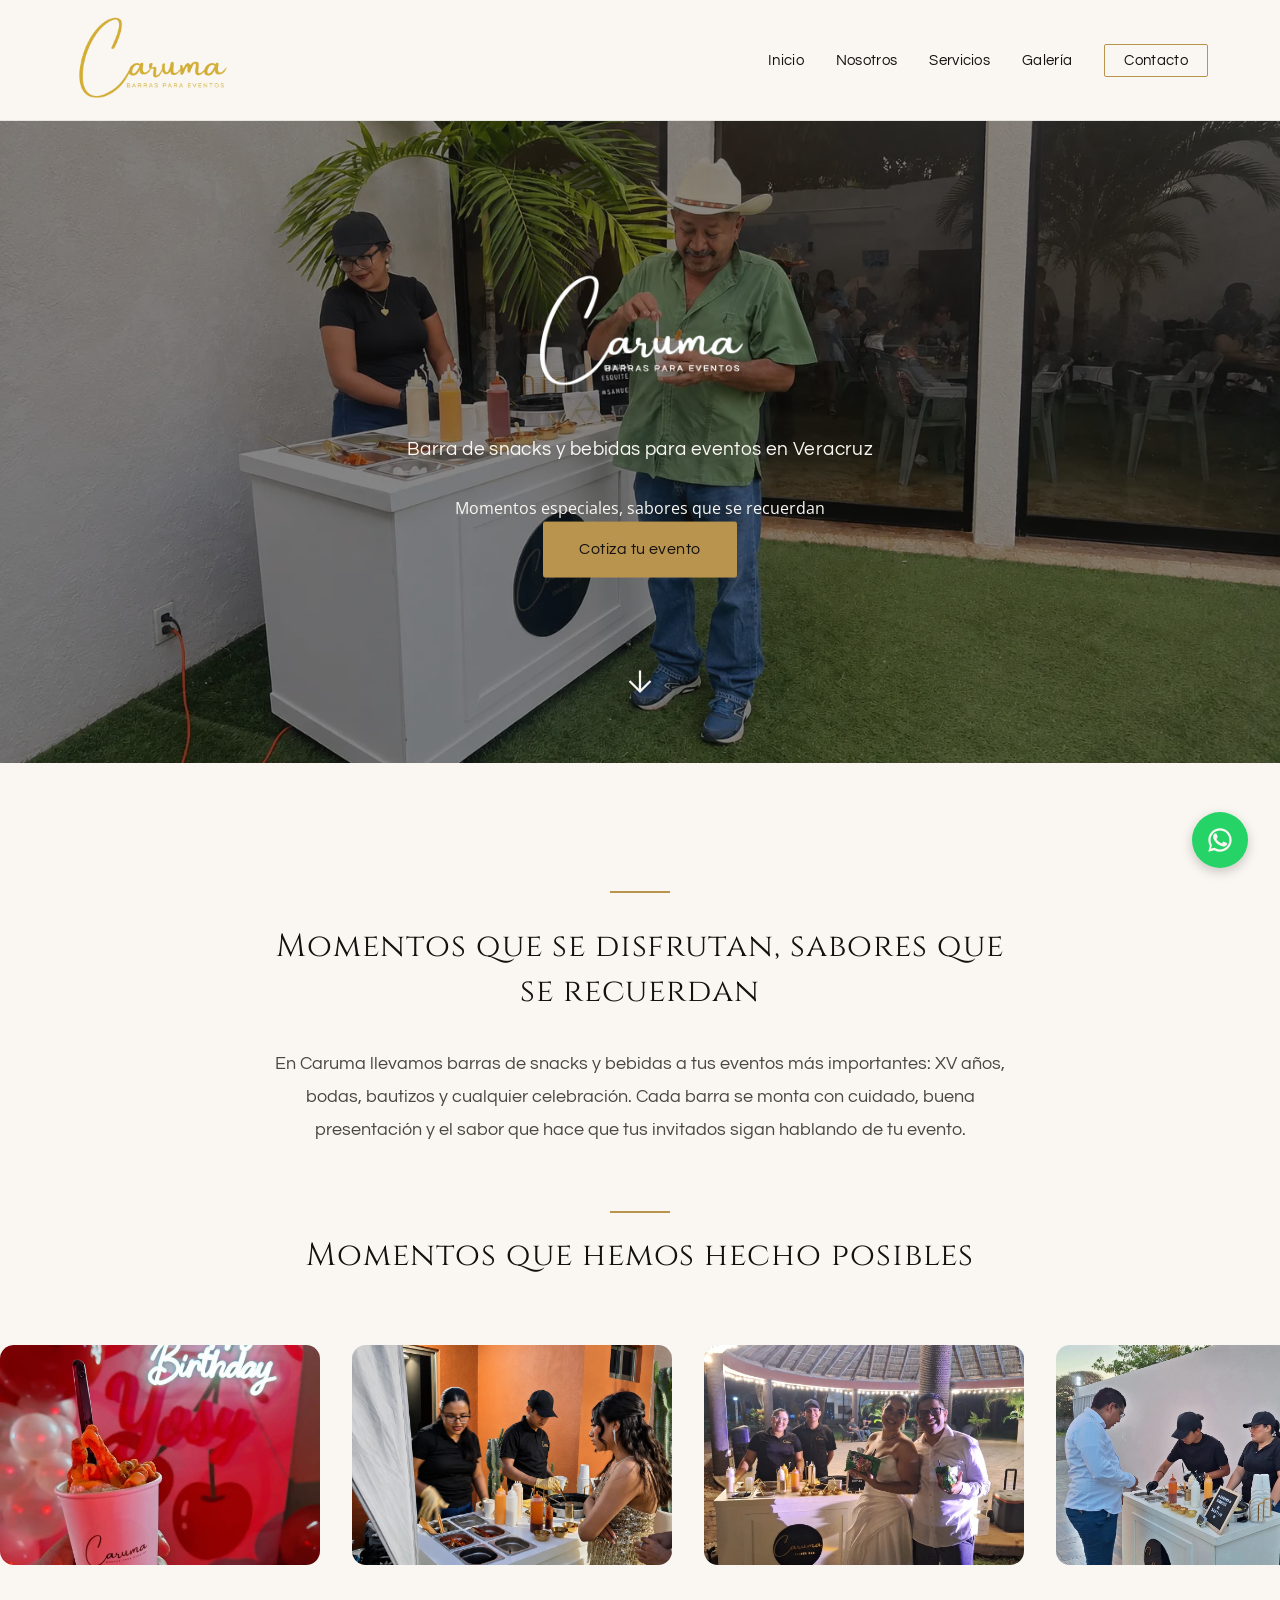
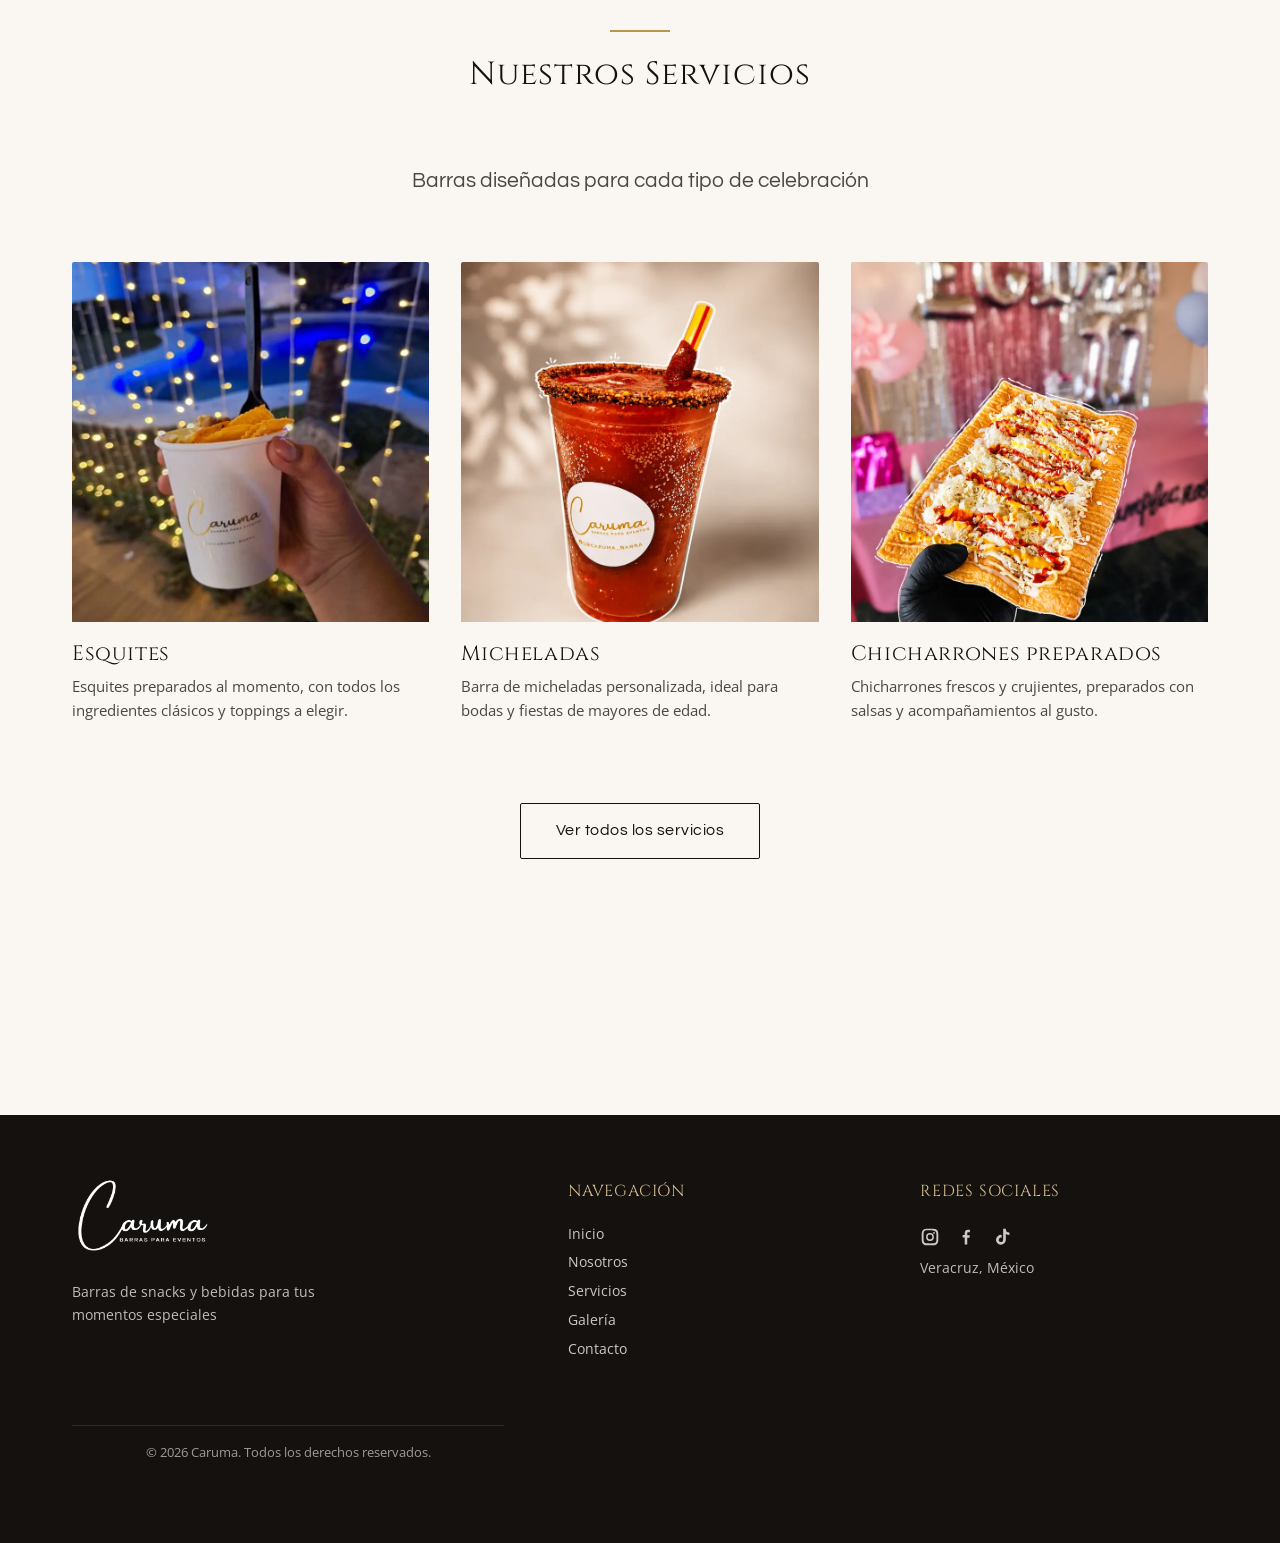
<file: index.html>
<!DOCTYPE html>
<html lang="es">
<head>
    <meta charset="UTF-8">
    <meta name="viewport" content="width=device-width, initial-scale=1.0">
    <!-- Meta description: lo que Google muestra debajo del título en los resultados de búsqueda. Reescrita con palabras clave reales (esquites, micheladas, XV años, bodas, Veracruz, Boca del Río) que la gente busca -->
    <meta name="description" content="Barras de esquites, micheladas y snacks para XV años, bodas y eventos en Veracruz y Boca del Río. Servicio con personal incluido. Cotiza por WhatsApp.">
    <!-- Title único por página: incluye el nombre de marca + qué haces + dónde. Esto es lo que aparece en la pestaña del navegador Y como título clickeable en Google -->
    <title>Caruma | Barras de Snacks y Bebidas para Eventos en Veracruz</title>
    <!-- Canonical: le dice a Google "esta es la versión oficial de esta URL". Evita que, si alguien accede por una URL ligeramente distinta, Google la trate como contenido duplicado -->
    <link rel="canonical" href="https://renatacastro19.github.io/CarumaWeb/index.html">
    <link rel="icon" href="img/logo/logo-favicon.webp" type="image/png">
    <link rel="stylesheet" href="css/styles.css">

    <!-- === Open Graph: controla cómo se ve tu link al compartirlo en WhatsApp, Facebook, Instagram === -->
    <meta property="og:title" content="Caruma | Barras de Snacks y Bebidas para Eventos en Veracruz">
    <meta property="og:description" content="Barras de esquites, micheladas y snacks para XV años, bodas y eventos en Veracruz y Boca del Río.">
    <!-- og:image es la foto que aparece como preview al compartir el link — usamos la del hero -->
    <meta property="og:image" content="https://renatacastro19.github.io/CarumaWeb/img/eventos/hero-principal.webp">
    <meta property="og:url" content="https://renatacastro19.github.io/CarumaWeb/index.html">
    <meta property="og:type" content="website">
    <!-- og:locale indica el idioma/región, ayuda a que se muestre correctamente en distintas plataformas -->
    <meta property="og:locale" content="es_MX">

    <link rel="preconnect" href="https://fonts.googleapis.com">
    <link rel="preconnect" href="https://fonts.gstatic.com" crossorigin>
    <link href="https://fonts.googleapis.com/css2?family=Cinzel:wght@400;600&family=Questrial&family=Open+Sans:wght@400;600&display=swap" rel="stylesheet">

    <!-- === Datos estructurados Schema.org: le da a Google información precisa sobre tu negocio en un formato que puede leer directamente === -->
    <!-- type="application/ld+json" le dice al navegador que esto no es JavaScript para ejecutar, sino datos estructurados en formato JSON -->
    <script type="application/ld+json">
    {
      "@context": "https://schema.org",       
      "@type": "LocalBusiness",                 
      "name": "Caruma",
      "alternateName": "Barras Caruma",
      "image": "https://renatacastro19.github.io/CarumaWeb/img/logo/caruma-logo.webp",
      "description": "Barras de snacks y bebidas para eventos: esquites, micheladas, chicharrones y más.",
      "telephone": "+525519778386",
      "email": "barrascaruma@gmail.com",
      "address": {
        "@type": "PostalAddress",
        "addressLocality": "Veracruz",
        "addressRegion": "Veracruz",
        "addressCountry": "MX"
        },
        "areaServed": [
        {
            "@type": "City",
            "name": "Veracruz"
        },
        {
            "@type": "City",
            "name": "Boca del Río"
        }
        ],   
      "priceRange": "$$",                            
      "sameAs": [                                     
        "https://www.instagram.com/caruma_barra",
        "https://www.facebook.com/share/19H92B3DFh/"
      ]
    }
    </script>
</head>
    

<body>
    <div class="progreso-scroll" id="progreso-scroll"></div>
    <header class="header">
        <nav class="nav">
            <a href="index.html" class="nav__logo">
            <img src="img/logo/caruma-logo.webp" alt="Caruma - Barras de snacks y bebidas para eventos" width="160" height ="88">
            </a>

            <button class="nav__toggle" aria-label="Abrir menú" aria-expanded="false" aria-controls="nav-menu">
                <span class="nav__toggle-line"></span>
                <span class="nav__toggle-line"></span>
                <span class="nav__toggle-line"></span>
            </button>

            <div class="nav__overlay" id="nav-overlay"></div>

            <ul class="nav__menu" id="nav-menu">
                <li><a href="index.html" class="nav__link">Inicio</a></li>
                <li><a href="nosotros.html" class="nav__link">Nosotros</a></li>
                <li><a href="servicios.html" class="nav__link">Servicios</a></li>
                <li><a href="galeria.html" class="nav__link">Galería</a></li>
                <li><a href="contacto.html" class="nav__link nav__link--cta">Contacto</a></li>
            </ul>
        </nav>
    </header>

    <main>
     <!-- <section> agrupa el hero como una unidad temática independiente, buena práctica semántica de HTML5 -->
    <section class="hero">
    <!-- Foto de fondo del hero, en <img> normal (no background-image de CSS) para que el alt ayude al SEO -->
        <img src="img/eventos/hero-principal.webp" alt="Barra de esquites Caruma montada en un evento cumpleaños" class="hero__imagen">

        <!-- Capa oscura semi-transparente ENCIMA de la foto, para que el texto blanco se lea bien sobre cualquier imagen -->
        <div class="hero__overlay"></div>

        <!-- Contenido de texto que va POR ENCIMA de la imagen y el overlay (logo, tagline, botón) -->
        <div class="hero__contenido">
            <!-- Usamos el logo en versión blanca/dorada, ya que va sobre una foto oscurecida -->
            <img src="img/logo/caruma-logo.webp" alt="Caruma" class="hero__logo">
            <h1 class="hero__tagline">Barra de snacks y bebidas para eventos en Veracruz</h1>
            <p class="hero__slogan-secundario">Momentos especiales, sabores que se recuerdan</p>
            <!-- Botón CTA principal, lleva directo a WhatsApp con mensaje precargado -->
            <a href="https://wa.me/525519778386?text=Hola%2C%20me%20interesa%20cotizar%20una%20barra%20para%20mi%20evento" class="boton boton--principal" target="_blank" rel="noopener noreferrer">
            Cotiza tu evento
            </a>
        </div>
        <a href="#intro" class="hero__scroll" aria-label="Bajar para ver más contenido">
            <svg xmlns="http://www.w3.org/2000/svg" viewBox="0 0 24 24" fill="none" stroke="currentColor" stroke-width="1.5">
                <path d="M12 5v14M19 12l-7 7-7-7"/>
            </svg>
        </a>
    </section>   
    <section class="intro reveal" id="intro">
        <div class="intro__contenido">
            <h2 class="intro__titulo">Momentos que se disfrutan, sabores que se recuerdan</h2>
            <p class="intro__texto">
            En Caruma llevamos barras de snacks y bebidas a tus eventos más importantes:
            XV años, bodas, bautizos y cualquier celebración. Cada barra se monta con
            cuidado, buena presentación y el sabor que hace que tus invitados sigan
            hablando de tu evento.
            </p>
        </div>
    </section>

    <section class="marquee">
        <div class="marquee__header">
            <div class="marquee__header">
                <svg class="linea-dorada reveal" viewBox="0 0 60 4" xmlns="http://www.w3.org/2000/svg">
                    <path d="M0 2 H60"/>
                </svg>
                <h2 class="marquee__titulo">Momentos que hemos hecho posibles</h2>
            </div>

        </div>

        <div class="marquee__track">
            <div class="marquee__grupo">
            <img src="img/galeria/esquites-cumpleanos.webp" alt="Barra de esquites Caruma en cumpleaños" loading="lazy">
            <img src="img/galeria/barra-quinceañera.webp" alt="Barra Caruma en XV años" loading="lazy">
            <img src="img/galeria/boda-barra-sopas-preparadas.webp" alt="Barra Caruma en boda" loading="lazy">
            <img src="img/galeria/barra-esquites-bautizo.webp" alt="Barra de esquites Caruma en bautizo" loading="lazy">
            <img src="img/galeria/fiesta-infantil-esquites.webp" alt="Esquites Caruma en fiesta infantil" loading="lazy">
            <img src="img/galeria/xv-anos-caruma.webp" alt="Barra Caruma en XV años" loading="lazy">
            </div>
            <!-- Grupo idéntico, oculto para lectores de pantalla: solo existe para que el loop sea invisible -->
            <div class="marquee__grupo" aria-hidden="true">
            <img src="img/galeria/esquites-cumpleanos.webp" alt="" loading="lazy">
            <img src="img/galeria/barra-quinceañera.webp" alt="" loading="lazy">
            <img src="img/galeria/boda-barra-sopas-preparadas.webp" alt="" loading="lazy">
            <img src="img/galeria/barra-esquites-bautizo.webp" alt="" loading="lazy">
            <img src="img/galeria/fiesta-infantil-esquites.webp" alt="" loading="lazy">
            <img src="img/galeria/xv-anos-caruma.webp" alt="" loading="lazy">
            </div>
        </div>
    </section>

    <section class="servicios-preview">
        <div class="servicios-preview__header">
            <div class="servicios-preview__header">
                <svg class="linea-dorada reveal" viewBox="0 0 60 4" xmlns="http://www.w3.org/2000/svg">
                    <path d="M0 2 H60"/>
                </svg>
                <h2 class="servicios-preview__titulo">Nuestros Servicios</h2>
            </div>
            <p class="servicios-preview__texto">Barras diseñadas para cada tipo de celebración</p>
        </div>

        <div class="servicios-preview__grid">
            <article class="tarjeta-servicio">
                <img src="img/productos/esquites.webp" alt="Barra de esquites Caruma" class="tarjeta-servicio__imagen">
                <div class="tarjeta-servicio__contenido">
                    <h3 class="tarjeta-servicio__titulo">Esquites</h3>
                    <p class="tarjeta-servicio__texto">Esquites preparados al momento, con todos los ingredientes clásicos y toppings a elegir.</p>
                </div>
            </article>

            <article class="tarjeta-servicio">
                <img src="img/productos/micheladas.webp" alt="Barra de micheladas Caruma" class="tarjeta-servicio__imagen">
                <div class="tarjeta-servicio__contenido">
                    <h3 class="tarjeta-servicio__titulo">Micheladas</h3>
                    <p class="tarjeta-servicio__texto">Barra de micheladas personalizada, ideal para bodas y fiestas de mayores de edad.</p>
                </div>
            </article>

            <article class="tarjeta-servicio">
                <img src="img/productos/chicharrones.webp" alt="Chicharrones preparados Caruma" class="tarjeta-servicio__imagen">
                <div class="tarjeta-servicio__contenido">
                    <h3 class="tarjeta-servicio__titulo">Chicharrones preparados</h3>
                    <p class="tarjeta-servicio__texto">Chicharrones frescos y crujientes, preparados con salsas y acompañamientos al gusto.</p>
                </div>
            </article>
        </div>

        <a href="servicios.html" class="boton boton--secundario">Ver todos los servicios</a>
    </section>


    </main>



        <!-- <footer> es la etiqueta semántica correcta para el pie de página -->
    <footer class="footer">
        <div class="footer__container">

            <!-- Columna 1: logo y slogan de la marca -->
            <div class="footer__marca">
            <img src="img/logo/caruma-logo.webp" alt="Caruma" width="140" height="77">
            <p class="footer__slogan">Barras de snacks y bebidas para tus momentos especiales</p>
            </div>

            <!-- Columna 2: navegación repetida (buena práctica de UX, el usuario no tiene que subir hasta arriba) -->
            <nav class="footer__nav">
            <h3 class="footer__titulo">Navegación</h3>
            <ul>
                <li><a href="index.html">Inicio</a></li>
                <li><a href="nosotros.html">Nosotros</a></li>
                <li><a href="servicios.html">Servicios</a></li>
                <li><a href="galeria.html">Galería</a></li>
                <li><a href="contacto.html">Contacto</a></li>
            </ul>
            </nav>

            <!-- Columna 3: datos de contacto directo -->
            <div class="footer__contacto">
            <h3 class="footer__titulo">Redes sociales</h3>
            
            <div class="footer__social">
                <a href="https://www.instagram.com/caruma_barra" target="_blank" rel="noopener noreferrer" aria-label="Instagram">
                    <svg xmlns="http://www.w3.org/2000/svg" viewBox="0 0 24 24" fill="currentColor" width="20" height="20">
                    <path d="M12 2c2.7 0 3.05.01 4.12.06 1.06.05 1.79.22 2.43.47.66.26 1.21.6 1.76 1.15.55.55.89 1.1 1.15 1.76.25.64.42 1.37.47 2.43.05 1.07.06 1.42.06 4.12s-.01 3.05-.06 4.12c-.05 1.06-.22 1.79-.47 2.43a4.9 4.9 0 0 1-1.15 1.76 4.9 4.9 0 0 1-1.76 1.15c-.64.25-1.37.42-2.43.47-1.07.05-1.42.06-4.12.06s-3.05-.01-4.12-.06c-1.06-.05-1.79-.22-2.43-.47a4.9 4.9 0 0 1-1.76-1.15 4.9 4.9 0 0 1-1.15-1.76c-.25-.64-.42-1.37-.47-2.43C2.01 15.05 2 14.7 2 12s.01-3.05.06-4.12c.05-1.06.22-1.79.47-2.43.26-.66.6-1.21 1.15-1.76A4.9 4.9 0 0 1 5.44 2.53c.64-.25 1.37-.42 2.43-.47C8.95 2.01 9.3 2 12 2zm0 1.8c-2.65 0-2.97.01-4.02.06-.86.04-1.33.18-1.64.3-.41.16-.71.35-1.02.66-.31.31-.5.6-.66 1.02-.12.31-.26.78-.3 1.64C4.31 8.03 4.3 8.5 4.3 12c0 3.5.01 3.82.06 4.02.04.86.18 1.33.3 1.64.16.41.35.71.66 1.02.31.31.6.5 1.02.66.31.12.78.26 1.64.3 1.05.05 1.37.06 4.02.06s2.97-.01 4.02-.06c.86-.04 1.33-.18 1.64-.3.41-.16.71-.35 1.02-.66.31-.31.5-.6.66-1.02.12-.31.26-.78.3-1.64.05-.2.06-.52.06-4.02s-.01-3.82-.06-4.02c-.04-.86-.18-1.33-.3-1.64a2.6 2.6 0 0 0-.66-1.02 2.6 2.6 0 0 0-1.02-.66c-.31-.12-.78-.26-1.64-.3C14.97 3.81 14.65 3.8 12 3.8zm0 3.5a4.7 4.7 0 1 1 0 9.4 4.7 4.7 0 0 1 0-9.4zm0 1.8a2.9 2.9 0 1 0 0 5.8 2.9 2.9 0 0 0 0-5.8zm5.9-2a1.1 1.1 0 1 1-2.2 0 1.1 1.1 0 0 1 2.2 0z"/>
                    </svg>
                </a>
                <a href="https://www.facebook.com/share/19H92B3DFh/" target="_blank" rel="noopener noreferrer" aria-label="Facebook">
                    <svg xmlns="http://www.w3.org/2000/svg" viewBox="0 0 24 24" fill="currentColor" width="20" height="20">
                    <path d="M13.5 21v-8h2.7l.4-3.2h-3.1V7.7c0-.9.26-1.5 1.55-1.5H16.7V3.4c-.28-.04-1.24-.12-2.35-.12-2.32 0-3.91 1.42-3.91 4.02v2.24H8v3.2h2.44V21h3.06z"/>
                    </svg>
                </a>
                <a href="https://www.tiktok.com/@caruma_barra" target="_blank" rel="noopener noreferrer" aria-label="TikTok">
                    <svg xmlns="http://www.w3.org/2000/svg" viewBox="0 0 24 24" fill="currentColor" width="20" height="20">
                    <path d="M16.6 2h-3.2v13.4a2.6 2.6 0 1 1-1.8-2.47V9.5a5.9 5.9 0 1 0 5 5.83V8.3a7.4 7.4 0 0 0 4.3 1.37V6.5a4.2 4.2 0 0 1-4.3-4.2z"/>
                    </svg>
                </a>
            </div>
            <p>Veracruz, México</p>
        </div>

        <!-- Barra inferior separada, solo con el copyright -->
        <div class="footer__bottom">
            <p>&copy; 2026 Caruma. Todos los derechos reservados.</p>
        </div>
    </footer>

    <!-- Botón flotante de WhatsApp -->
    <a href="https://wa.me/525519778386?text=Hola%2C%20me%20interesa%20cotizar%20una%20barra%20para%20mi%20evento"
        class="whatsapp-flotante"
        target="_blank"                       
        rel="noopener noreferrer"             
        aria-label="Escríbenos por WhatsApp"  
        >
        <!-- SVG del ícono oficial de WhatsApp. fill="currentColor" hace que tome el color de texto definido en CSS -->
        <svg xmlns="http://www.w3.org/2000/svg" viewBox="0 0 24 24" fill="currentColor" width="28" height="28">
            <!-- Primer path: dibuja el "teléfono" dentro del globo de chat -->
            <path d="M17.472 14.382c-.297-.149-1.758-.867-2.03-.967-.273-.099-.471-.148-.67.15-.197.297-.767.966-.94 1.164-.173.199-.347.223-.644.075-.297-.15-1.255-.463-2.39-1.475-.883-.788-1.48-1.761-1.653-2.059-.173-.297-.018-.458.13-.606.134-.133.298-.347.446-.52.149-.174.198-.298.298-.497.099-.198.05-.371-.025-.52-.075-.149-.669-1.612-.916-2.207-.242-.579-.487-.5-.669-.51-.173-.008-.371-.01-.57-.01-.198 0-.52.074-.792.372-.272.297-1.04 1.016-1.04 2.479 0 1.462 1.065 2.875 1.213 3.074.149.198 2.096 3.2 5.077 4.487.709.306 1.262.489 1.694.625.712.227 1.36.195 1.871.118.571-.085 1.758-.719 2.006-1.413.248-.694.248-1.289.173-1.413-.074-.124-.272-.198-.57-.347z"/>
            <!-- Segundo path: dibuja el contorno circular del globo de chat -->
            <path d="M12.001 2C6.478 2 2 6.477 2 12c0 1.82.48 3.53 1.317 5.008L2 22l5.108-1.29A9.955 9.955 0 0 0 12.001 22C17.523 22 22 17.523 22 12S17.523 2 12.001 2zm0 18.062a8.03 8.03 0 0 1-4.354-1.26l-.312-.185-3.031.765.798-2.999-.203-.322A8.02 8.02 0 0 1 3.938 12c0-4.452 3.612-8.062 8.063-8.062S20.064 7.548 20.064 12 16.452 20.062 12.001 20.062z"/>
        </svg>
    </a>

    <script src="js/main.js"></script>

</body>
</file>
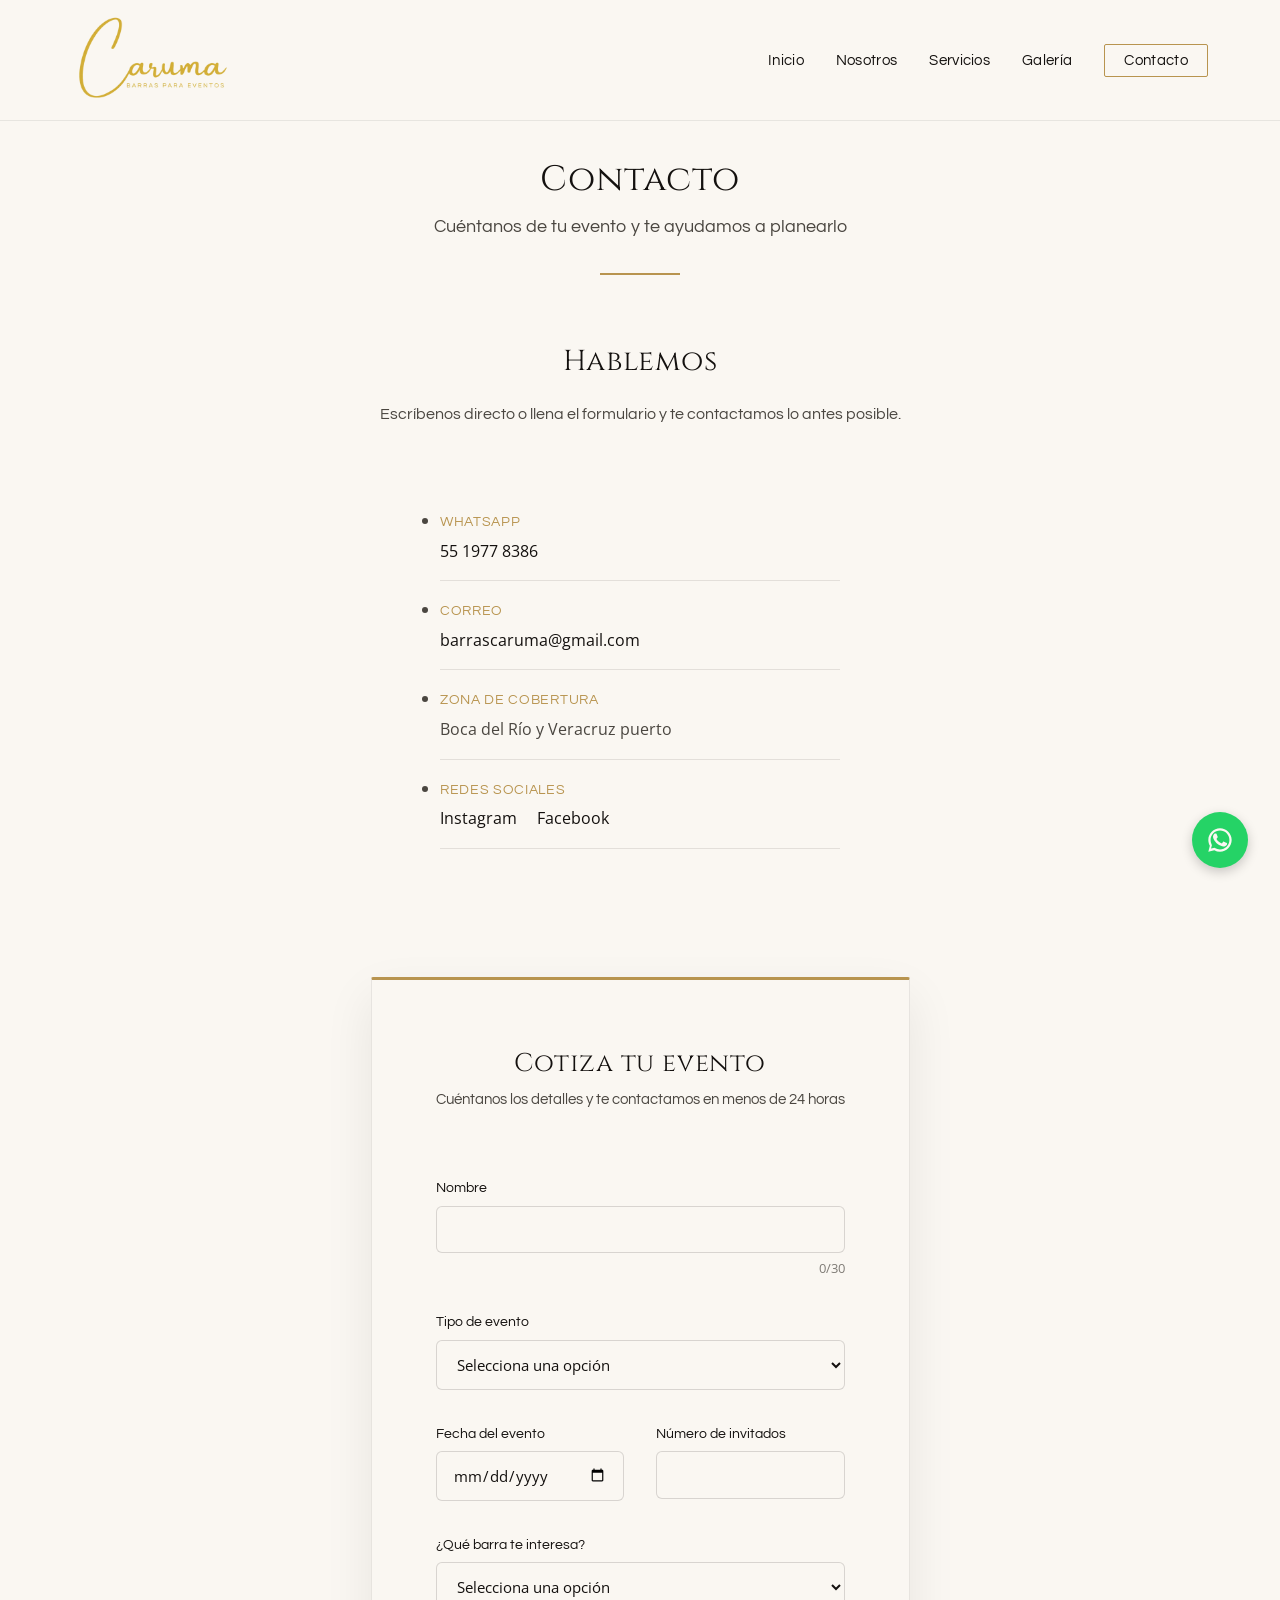
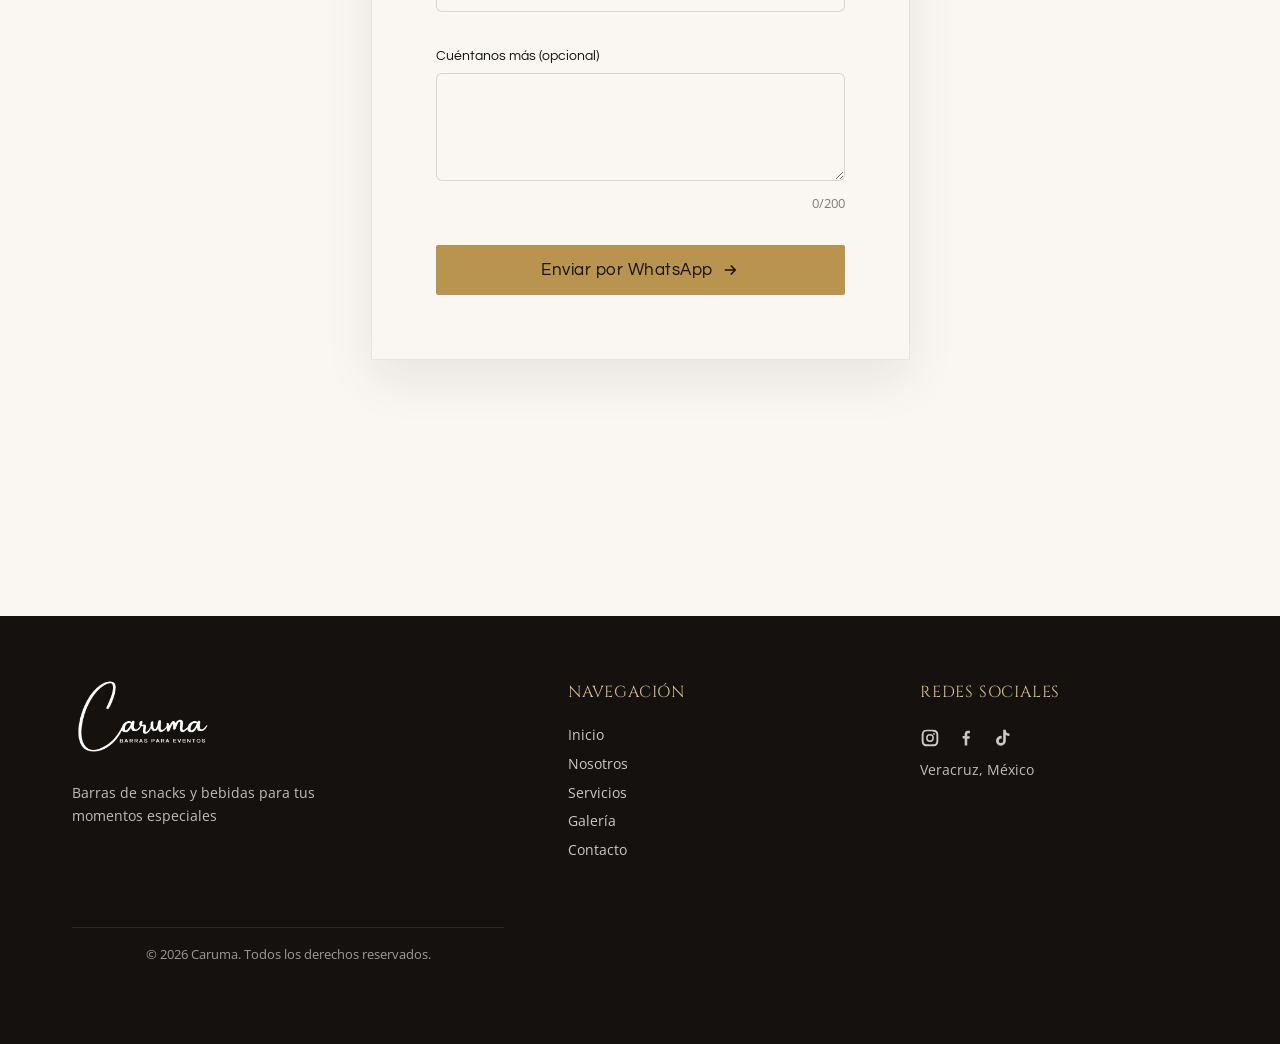
<file: contacto.html>
<!DOCTYPE html>
<html lang="es">
<head>
    <meta charset="UTF-8">
    <meta name="viewport" content="width=device-width, initial-scale=1.0">
    <!-- Description enfocada en la ACCIÓN de esta página: cotizar, contactar. Menciona WhatsApp y el tiempo de respuesta, invita al clic desde Google -->
    <meta name="description" content="Cotiza tu barra de snacks o bebidas para tu evento en Veracruz o Boca del Río. Escríbenos por WhatsApp o llena el formulario y te contactamos en menos de 24 horas.">
    <!-- Title único: "Contacto" + la acción principal (cotizar) + marca -->
    <title>Contacto | Cotiza tu Evento con Caruma</title>
    <!-- Canonical apuntando específicamente a contacto.html -->
    <link rel="canonical" href="https://renatacastro19.github.io/CarumaWeb/contacto.html">
    <link rel="icon" href="img/logo/logo-favicon.webp" type="image/png">
    <link rel="stylesheet" href="css/styles.css">

    <!-- Open Graph de esta página -->
    <meta property="og:title" content="Contacto | Cotiza tu Evento con Caruma">
    <meta property="og:description" content="Cotiza tu barra de snacks o bebidas para tu evento en Veracruz o Boca del Río. Escríbenos por WhatsApp.">
    <!-- og:image usa el logo en esta página, ya que no hay ninguna foto de evento propia en Contacto que tenga más sentido mostrar -->
    <meta property="og:image" content="https://renatacastro19.github.io/CarumaWeb/img/logo/caruma-logo.webp">
    <meta property="og:url" content="https://renatacastro19.github.io/CarumaWeb/contacto.html">
    <meta property="og:type" content="website">
    <meta property="og:locale" content="es_MX">

    <link rel="preconnect" href="https://fonts.googleapis.com">
    <link rel="preconnect" href="https://fonts.gstatic.com" crossorigin>
    <link href="https://fonts.googleapis.com/css2?family=Cinzel:wght@400;600&family=Questrial&family=Open+Sans:wght@400;600&display=swap" rel="stylesheet">
</head>

<body>
    <div class="progreso-scroll" id="progreso-scroll"></div>
    <header class="header">
        <nav class="nav">
            <a href="index.html" class="nav__logo">
            <img src="img/logo/caruma-logo.webp" alt="Caruma - Barras de snacks y bebidas para eventos" width="160" height ="88">
            </a>

            <button class="nav__toggle" aria-label="Abrir menú" aria-expanded="false" aria-controls="nav-menu">
                <span class="nav__toggle-line"></span>
                <span class="nav__toggle-line"></span>
                <span class="nav__toggle-line"></span>
            </button>

            <div class="nav__overlay" id="nav-overlay"></div>

            <ul class="nav__menu" id="nav-menu">
                <li><a href="index.html" class="nav__link">Inicio</a></li>
                <li><a href="nosotros.html" class="nav__link">Nosotros</a></li>
                <li><a href="servicios.html" class="nav__link">Servicios</a></li>
                <li><a href="galeria.html" class="nav__link">Galería</a></li>
                <li><a href="contacto.html" class="nav__link nav__link--cta">Contacto</a></li>
            </ul>
        </nav>
    </header>

    <main>
    <!-- Encabezado de página, mismo estilo que servicios.html y nosotros.html -->
    <section class="pagina-header">
        <h1 class="pagina-header__titulo">Contacto</h1>
        <p class="pagina-header__texto">Cuéntanos de tu evento y te ayudamos a planearlo</p>
    </section>

    <div class="separador-dorado reveal"></div>

    <section class="contacto">
        <div class="contacto__grid">
            <div class="contacto__info">
                <h2 class="contacto__info-titulo">Hablemos</h2>
                <p class="contacto__info-texto">
                    Escríbenos directo o llena el formulario y te contactamos lo antes posible.
                </p>

                <ul class="contacto__lista">
                    <li>
                        <span class="contacto__etiqueta">WhatsApp</span>
                        <a href="https://wa.me/525519778386" target="_blank" rel="noopener noreferrer">55 1977 8386</a>
                    </li>
                    <li>
                        <span class="contacto__etiqueta">Correo</span>
                        <a href="mailto:barrascaruma@gmail.com">barrascaruma@gmail.com</a>
                    </li>
                    <li>
                        <span class="contacto__etiqueta">Zona de cobertura</span>
                        <span>Boca del Río y Veracruz puerto</span>
                    </li>
                    <li>
                        <span class="contacto__etiqueta">Redes sociales</span>
                        <a href="https://www.instagram.com/caruma_barra" target="_blank" rel="noopener noreferrer">Instagram</a>
                        <a href="https://www.facebook.com/share/19H92B3DFh/" target="_blank" rel="noopener noreferrer">Facebook</a>
                    </li>
                </ul>
                </div>

            <div class="contacto__formulario-wrapper">
            <!-- AQUÍ va el <form>, dentro de este div -->
            <form class="formulario" id="formulario-contacto">
                <h2 class="formulario__titulo">Cotiza tu evento</h2>
                <p class="formulario__subtitulo">Cuéntanos los detalles y te contactamos en menos de 24 horas</p>
                <div class="formulario__campo">
                    <label for="nombre">Nombre</label>
                    <input type="text" id="nombre" name="nombre" maxlength="30" required>
                    <span class="formulario__contador" id="contador-nombre">0/30</span>
                </div>

                <div class="formulario__campo">
                    <label for="tipo-evento">Tipo de evento</label>
                    <select id="tipo-evento" name="tipo-evento" required>
                        <option value="" disabled selected>Selecciona una opción</option>
                        <option value="XV años">XV años</option>
                        <option value="Boda">Boda</option>
                        <option value="Bautizo">Bautizo</option>
                        <option value="Cumpleaños">Cumpleaños</option>
                        <option value="Otro">Otro</option>
                    </select>
                </div>

                <div class="formulario__fila">
                    <div class="formulario__campo">
                        <label for="fecha">Fecha del evento</label>
                        <input type="date" id="fecha" name="fecha" required>
                    </div>

                    <div class="formulario__campo">
                        <label for="invitados">Número de invitados</label>
                        <input type="number" id="invitados" name="invitados" min="1" max="1200" required>
                    </div>
                </div>

                <div class="formulario__campo">
                    <label for="servicio">¿Qué barra te interesa?</label>
                    <select id="servicio" name="servicio" required>
                        <option value="" disabled selected>Selecciona una opción</option>
                        <option value="Esquites">Esquites</option>
                        <option value="Micheladas">Micheladas</option>
                        <option value="Tostitos preparados">Tostitos preparados</option>
                        <option value="Sopas preparadas">Sopas preparadas</option>
                        <option value="Barra de snacks">Barra de snacks</option>
                        <option value="Chicharrones preparados">Chicharrones preparados</option>
                        <option value="Aún no lo decido">Aún no lo decido</option>
                    </select>
                </div>

                <div class="formulario__campo">
                    <label for="mensaje">Cuéntanos más (opcional)</label>
                    <textarea id="mensaje" name="mensaje" rows="4" maxlength="200"></textarea>
                    <span class="formulario__contador" id="contador-mensaje">0/200</span>
                </div>

                <button type="submit" class="boton boton--principal formulario__enviar">
                    Enviar por WhatsApp
                    <svg xmlns="http://www.w3.org/2000/svg" viewBox="0 0 24 24" fill="none" stroke="currentColor" stroke-width="2" width="18" height="18">
                        <path d="M5 12h14M13 6l6 6-6 6"/>
                    </svg>
                    </button>
                </form>
                </div>
            </div>
        </section>

        
    </main>



        <!-- <footer> es la etiqueta semántica correcta para el pie de página -->
    <footer class="footer">
        <div class="footer__container">

            <!-- Columna 1: logo y slogan de la marca -->
            <div class="footer__marca">
            <img src="img/logo/caruma-logo.webp" alt="Caruma" width="140" height="77">
            <p class="footer__slogan">Barras de snacks y bebidas para tus momentos especiales</p>
            </div>

            <!-- Columna 2: navegación repetida (buena práctica de UX, el usuario no tiene que subir hasta arriba) -->
            <nav class="footer__nav">
            <h3 class="footer__titulo">Navegación</h3>
            <ul>
                <li><a href="index.html">Inicio</a></li>
                <li><a href="nosotros.html">Nosotros</a></li>
                <li><a href="servicios.html">Servicios</a></li>
                <li><a href="galeria.html">Galería</a></li>
                <li><a href="contacto.html">Contacto</a></li>
            </ul>
            </nav>

            <!-- Columna 3: datos de contacto directo -->
            <div class="footer__contacto">
            <h3 class="footer__titulo">Redes sociales</h3>
            
            <div class="footer__social">
                <a href="https://www.instagram.com/caruma_barra" target="_blank" rel="noopener noreferrer" aria-label="Instagram">
                    <svg xmlns="http://www.w3.org/2000/svg" viewBox="0 0 24 24" fill="currentColor" width="20" height="20">
                    <path d="M12 2c2.7 0 3.05.01 4.12.06 1.06.05 1.79.22 2.43.47.66.26 1.21.6 1.76 1.15.55.55.89 1.1 1.15 1.76.25.64.42 1.37.47 2.43.05 1.07.06 1.42.06 4.12s-.01 3.05-.06 4.12c-.05 1.06-.22 1.79-.47 2.43a4.9 4.9 0 0 1-1.15 1.76 4.9 4.9 0 0 1-1.76 1.15c-.64.25-1.37.42-2.43.47-1.07.05-1.42.06-4.12.06s-3.05-.01-4.12-.06c-1.06-.05-1.79-.22-2.43-.47a4.9 4.9 0 0 1-1.76-1.15 4.9 4.9 0 0 1-1.15-1.76c-.25-.64-.42-1.37-.47-2.43C2.01 15.05 2 14.7 2 12s.01-3.05.06-4.12c.05-1.06.22-1.79.47-2.43.26-.66.6-1.21 1.15-1.76A4.9 4.9 0 0 1 5.44 2.53c.64-.25 1.37-.42 2.43-.47C8.95 2.01 9.3 2 12 2zm0 1.8c-2.65 0-2.97.01-4.02.06-.86.04-1.33.18-1.64.3-.41.16-.71.35-1.02.66-.31.31-.5.6-.66 1.02-.12.31-.26.78-.3 1.64C4.31 8.03 4.3 8.5 4.3 12c0 3.5.01 3.82.06 4.02.04.86.18 1.33.3 1.64.16.41.35.71.66 1.02.31.31.6.5 1.02.66.31.12.78.26 1.64.3 1.05.05 1.37.06 4.02.06s2.97-.01 4.02-.06c.86-.04 1.33-.18 1.64-.3.41-.16.71-.35 1.02-.66.31-.31.5-.6.66-1.02.12-.31.26-.78.3-1.64.05-.2.06-.52.06-4.02s-.01-3.82-.06-4.02c-.04-.86-.18-1.33-.3-1.64a2.6 2.6 0 0 0-.66-1.02 2.6 2.6 0 0 0-1.02-.66c-.31-.12-.78-.26-1.64-.3C14.97 3.81 14.65 3.8 12 3.8zm0 3.5a4.7 4.7 0 1 1 0 9.4 4.7 4.7 0 0 1 0-9.4zm0 1.8a2.9 2.9 0 1 0 0 5.8 2.9 2.9 0 0 0 0-5.8zm5.9-2a1.1 1.1 0 1 1-2.2 0 1.1 1.1 0 0 1 2.2 0z"/>
                    </svg>
                </a>
                <a href="https://www.facebook.com/share/19H92B3DFh/" target="_blank" rel="noopener noreferrer" aria-label="Facebook">
                    <svg xmlns="http://www.w3.org/2000/svg" viewBox="0 0 24 24" fill="currentColor" width="20" height="20">
                    <path d="M13.5 21v-8h2.7l.4-3.2h-3.1V7.7c0-.9.26-1.5 1.55-1.5H16.7V3.4c-.28-.04-1.24-.12-2.35-.12-2.32 0-3.91 1.42-3.91 4.02v2.24H8v3.2h2.44V21h3.06z"/>
                    </svg>
                </a>
                <a href="https://www.tiktok.com/@caruma_barra" target="_blank" rel="noopener noreferrer" aria-label="TikTok">
                    <svg xmlns="http://www.w3.org/2000/svg" viewBox="0 0 24 24" fill="currentColor" width="20" height="20">
                    <path d="M16.6 2h-3.2v13.4a2.6 2.6 0 1 1-1.8-2.47V9.5a5.9 5.9 0 1 0 5 5.83V8.3a7.4 7.4 0 0 0 4.3 1.37V6.5a4.2 4.2 0 0 1-4.3-4.2z"/>
                    </svg>
                </a>
            </div>
            <p>Veracruz, México</p>
        </div>

        <!-- Barra inferior separada, solo con el copyright -->
        <div class="footer__bottom">
            <p>&copy; 2026 Caruma. Todos los derechos reservados.</p>
        </div>
    </footer>

    <!-- Botón flotante de WhatsApp -->
    <a href="https://wa.me/525519778386?text=Hola%2C%20me%20interesa%20cotizar%20una%20barra%20para%20mi%20evento"
        class="whatsapp-flotante"
        target="_blank"                       
        rel="noopener noreferrer"             
        aria-label="Escríbenos por WhatsApp"  
        >
        <!-- SVG del ícono oficial de WhatsApp. fill="currentColor" hace que tome el color de texto definido en CSS -->
        <svg xmlns="http://www.w3.org/2000/svg" viewBox="0 0 24 24" fill="currentColor" width="28" height="28">
            <!-- Primer path: dibuja el "teléfono" dentro del globo de chat -->
            <path d="M17.472 14.382c-.297-.149-1.758-.867-2.03-.967-.273-.099-.471-.148-.67.15-.197.297-.767.966-.94 1.164-.173.199-.347.223-.644.075-.297-.15-1.255-.463-2.39-1.475-.883-.788-1.48-1.761-1.653-2.059-.173-.297-.018-.458.13-.606.134-.133.298-.347.446-.52.149-.174.198-.298.298-.497.099-.198.05-.371-.025-.52-.075-.149-.669-1.612-.916-2.207-.242-.579-.487-.5-.669-.51-.173-.008-.371-.01-.57-.01-.198 0-.52.074-.792.372-.272.297-1.04 1.016-1.04 2.479 0 1.462 1.065 2.875 1.213 3.074.149.198 2.096 3.2 5.077 4.487.709.306 1.262.489 1.694.625.712.227 1.36.195 1.871.118.571-.085 1.758-.719 2.006-1.413.248-.694.248-1.289.173-1.413-.074-.124-.272-.198-.57-.347z"/>
            <!-- Segundo path: dibuja el contorno circular del globo de chat -->
            <path d="M12.001 2C6.478 2 2 6.477 2 12c0 1.82.48 3.53 1.317 5.008L2 22l5.108-1.29A9.955 9.955 0 0 0 12.001 22C17.523 22 22 17.523 22 12S17.523 2 12.001 2zm0 18.062a8.03 8.03 0 0 1-4.354-1.26l-.312-.185-3.031.765.798-2.999-.203-.322A8.02 8.02 0 0 1 3.938 12c0-4.452 3.612-8.062 8.063-8.062S20.064 7.548 20.064 12 16.452 20.062 12.001 20.062z"/>
        </svg>
    </a>

    <script src="js/main.js"></script>

</body>
</file>
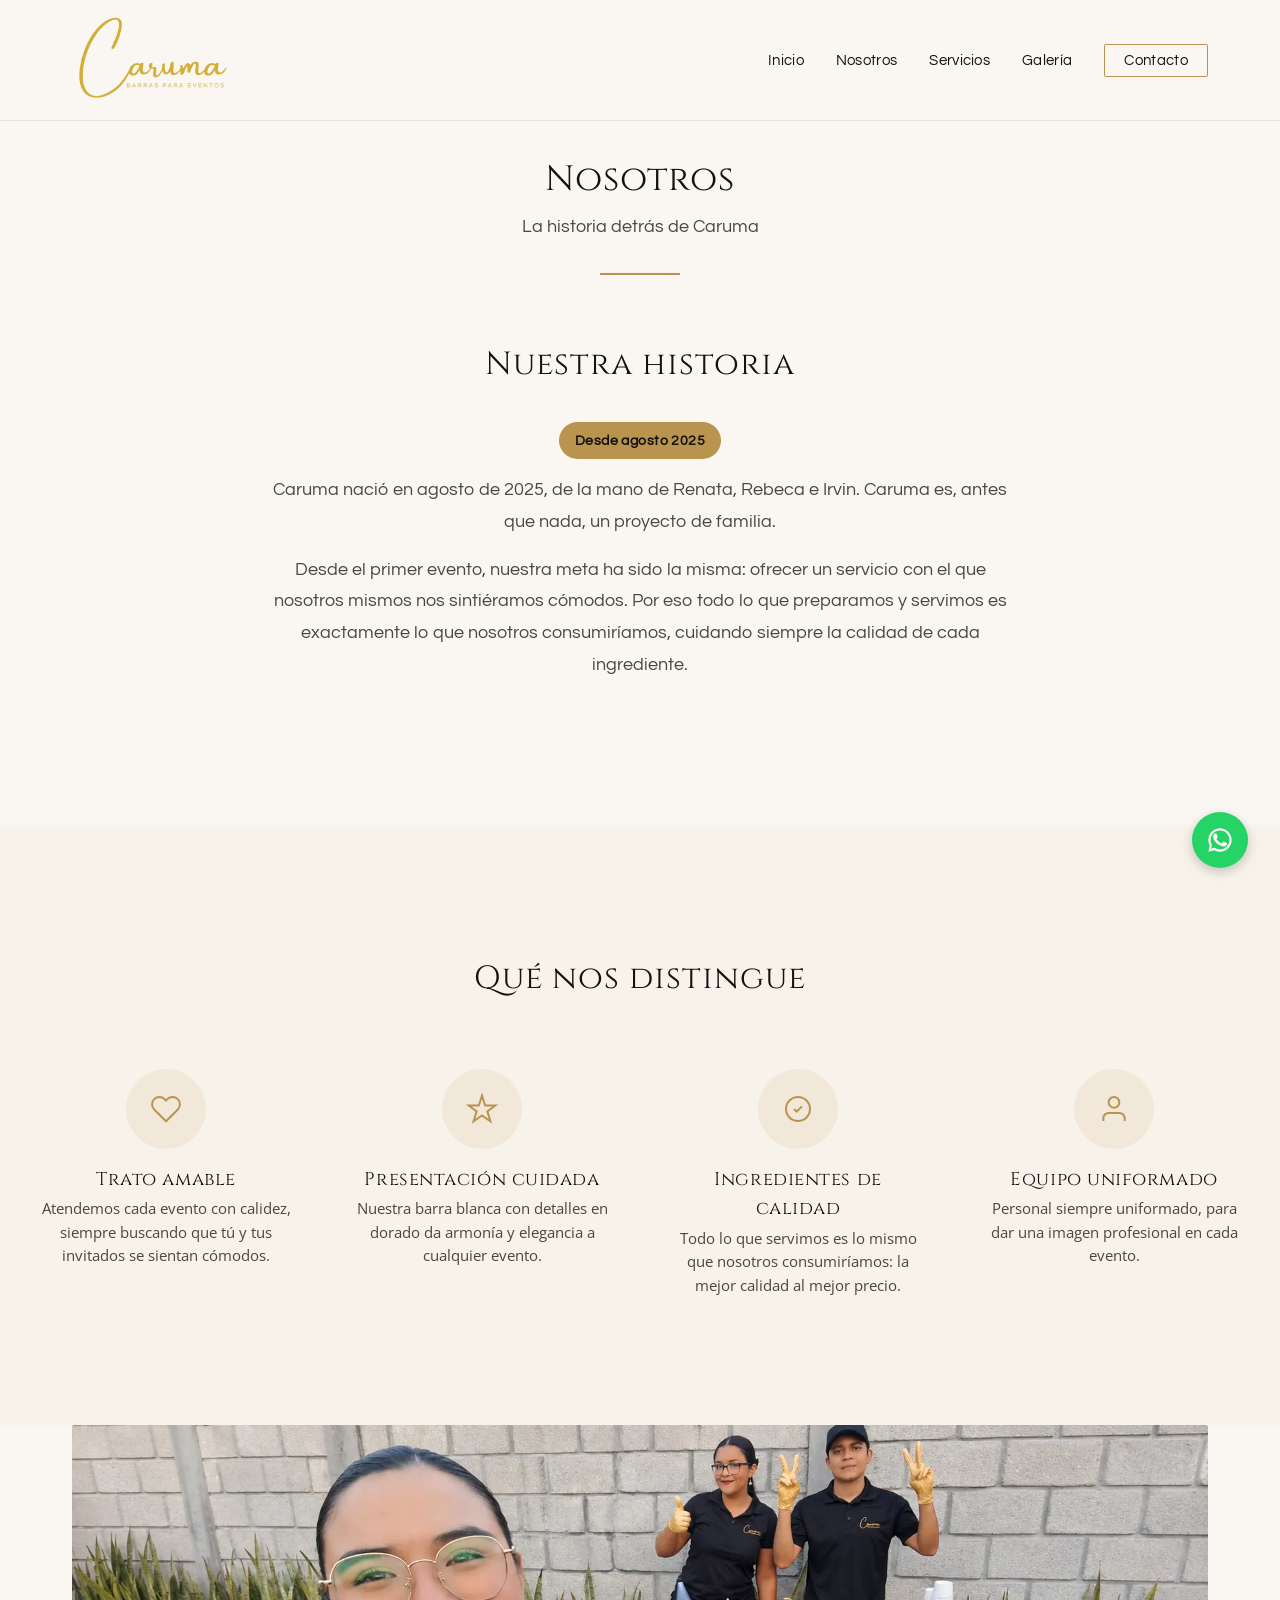
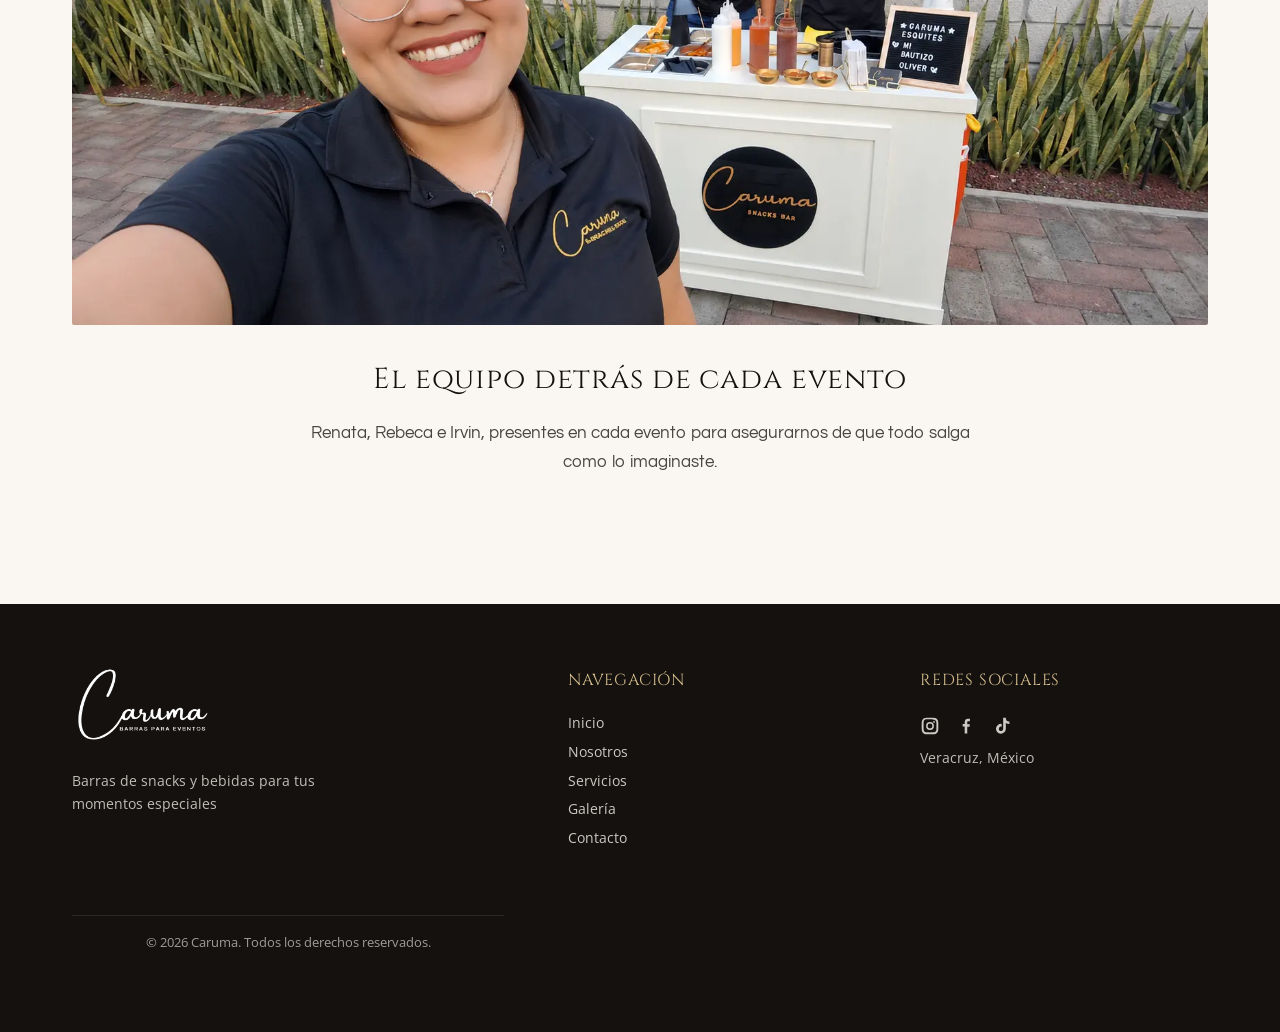
<file: nosotros.html>
<!DOCTYPE html>
<html lang="es">
<head>
    <meta charset="UTF-8">
    <meta name="viewport" content="width=device-width, initial-scale=1.0">
    <!-- Description enfocada en la ACCIÓN de esta página: cotizar, contactar. Menciona WhatsApp y el tiempo de respuesta, invita al clic desde Google -->
    <meta name="description" content="Conoce la historia de Caruma: un proyecto familiar de barras de snacks y bebidas para eventos en Veracruz y Boca del Río desde agosto 2025."> 
    <title>Nosotros | Caruma</title>
    <!-- Canonical apuntando específicamente a contacto.html -->
    <link rel="canonical" href="https://renatacastro19.github.io/CarumaWeb/nosotros.html">
    <link rel="icon" href="img/logo/logo-favicon.webp" type="image/png">
    <link rel="stylesheet" href="css/styles.css">

    <!-- Open Graph de esta página -->
    <meta property="og:title" content="Nosotros | Caruma">
    <meta property="og:description" content="Conoce la historia de Caruma y por qué elegimos ofrecer el mejor servicio para tus eventos.">
    <!-- og:image usa el logo en esta página, ya que no hay ninguna foto de evento propia en Contacto que tenga más sentido mostrar -->
    <meta property="og:image" content="https://renatacastro19.github.io/CarumaWeb/img/logo/caruma-logo.webp">
    <meta property="og:url" content="https://renatacastro19.github.io/CarumaWeb/nosotros.html">
    <meta property="og:type" content="website">
    <meta property="og:locale" content="es_MX">

    <link rel="preconnect" href="https://fonts.googleapis.com">
    <link rel="preconnect" href="https://fonts.gstatic.com" crossorigin>
    <link href="https://fonts.googleapis.com/css2?family=Cinzel:wght@400;600&family=Questrial&family=Open+Sans:wght@400;600&display=swap" rel="stylesheet">
</head>

<body>
    <div class="progreso-scroll" id="progreso-scroll"></div>
    <header class="header">
        <nav class="nav">
            <a href="index.html" class="nav__logo">
            <img src="img/logo/caruma-logo.webp" alt="Caruma - Barras de snacks y bebidas para eventos" width="160" height ="88">
            </a>

            <button class="nav__toggle" aria-label="Abrir menú" aria-expanded="false" aria-controls="nav-menu">
                <span class="nav__toggle-line"></span>
                <span class="nav__toggle-line"></span>
                <span class="nav__toggle-line"></span>
            </button>

            <div class="nav__overlay" id="nav-overlay"></div>

            <ul class="nav__menu" id="nav-menu">
                <li><a href="index.html" class="nav__link">Inicio</a></li>
                <li><a href="nosotros.html" class="nav__link">Nosotros</a></li>
                <li><a href="servicios.html" class="nav__link">Servicios</a></li>
                <li><a href="galeria.html" class="nav__link">Galería</a></li>
                <li><a href="contacto.html" class="nav__link nav__link--cta">Contacto</a></li>
            </ul>
        </nav>
    </header>

    <main>
    <!-- Mismo estilo de encabezado que usamos en servicios.html, para mantener consistencia entre páginas internas -->
    <section class="pagina-header">
        <h1 class="pagina-header__titulo">Nosotros</h1>
        <p class="pagina-header__texto">La historia detrás de Caruma</p>
    </section>

    <div class="separador-dorado reveal"></div>
   
    <section class="historia">
        <div class="historia__contenido">
            <h2 class="historia__titulo">Nuestra historia</h2>
            <p class="historia__texto">
            <span class="historia__badge">Desde agosto 2025</span><br>
            Caruma nació en agosto de 2025, de la mano de Renata, Rebeca e Irvin.
            Caruma es, antes que nada, un proyecto de familia.
            </p>
            <p class="historia__texto">
            Desde el primer evento, nuestra meta ha sido la misma: ofrecer un servicio
            con el que nosotros mismos nos sintiéramos cómodos. Por eso todo lo que
            preparamos y servimos es exactamente lo que nosotros consumiríamos,
            cuidando siempre la calidad de cada ingrediente.
            </p>
        </div>
    </section>

    <!-- Sección de las 4 tarjetas de "qué nos distingue" -->
    <section class="distintivos">
        
        <h2 class="distintivos__titulo">Qué nos distingue</h2>
        
    <!-- Contenedor que acomoda las 4 tarjetas en cuadrícula -->
        <div class="distintivos__grid">
            <!-- Cada "distintivo" es una tarjeta: ícono + título + texto -->
            <div class="distintivo reveal">
                <div class="distintivo__icono">
                    <!-- Ícono SVG lineal (outline), como pediste en tu prompt maestro: delgado, minimalista -->
                    <svg xmlns="http://www.w3.org/2000/svg" viewBox="0 0 24 24" fill="none" stroke="currentColor" stroke-width="1.5">
                    <path d="M20.84 4.61a5.5 5.5 0 0 0-7.78 0L12 5.67l-1.06-1.06a5.5 5.5 0 0 0-7.78 7.78l1.06 1.06L12 21.23l7.78-7.78 1.06-1.06a5.5 5.5 0 0 0 0-7.78z"/>
                    </svg>
                </div>
                <h3 class="distintivo__titulo">Trato amable</h3>
                <p class="distintivo__texto">Atendemos cada evento con calidez, siempre buscando que tú y tus invitados se sientan cómodos.</p>
            </div>

            <div class="distintivo reveal">
                <div class="distintivo__icono">
                    <svg xmlns="http://www.w3.org/2000/svg" viewBox="0 0 24 24" fill="none" stroke="currentColor" stroke-width="1.5">
                        <path d="M12 2l2.4 7.4H22l-6 4.4 2.3 7.4L12 16.8l-6.3 4.4 2.3-7.4-6-4.4h7.6z"/>
                    </svg>
                </div>
                <h3 class="distintivo__titulo">Presentación cuidada</h3>
                <p class="distintivo__texto">Nuestra barra blanca con detalles en dorado da armonía y elegancia a cualquier evento.</p>
            </div>

            <div class="distintivo reveal">
                <div class="distintivo__icono">
                    <svg xmlns="http://www.w3.org/2000/svg" viewBox="0 0 24 24" fill="none" stroke="currentColor" stroke-width="1.5">
                        <path d="M9 12l2 2 4-4M21 12a9 9 0 1 1-18 0 9 9 0 0 1 18 0z"/>
                    </svg>
                </div>
                <h3 class="distintivo__titulo">Ingredientes de calidad</h3>
                <p class="distintivo__texto">Todo lo que servimos es lo mismo que nosotros consumiríamos: la mejor calidad al mejor precio.</p>
            </div>

            <div class="distintivo reveal">
                <div class="distintivo__icono">
                    <svg xmlns="http://www.w3.org/2000/svg" viewBox="0 0 24 24" fill="none" stroke="currentColor" stroke-width="1.5">
                        <path d="M20 21v-2a4 4 0 0 0-4-4H8a4 4 0 0 0-4 4v2M12 11a4 4 0 1 0 0-8 4 4 0 0 0 0 8z"/>
                    </svg>
                </div>
                <h3 class="distintivo__titulo">Equipo uniformado</h3>
                <p class="distintivo__texto">Personal siempre uniformado, para dar una imagen profesional en cada evento.</p>
            </div>
        </div>
    </section>

    <!-- Última sección de nosotros.html: una foto grande del equipo, con texto de cierre 1400×800px	Horizontal-->
    <section class="equipo">
        <img src="img/eventos/equipo-trabajando.webp" alt="Equipo de Caruma trabajando en un evento" class="equipo__imagen">
        <div class="equipo__texto">
            <h2 class="equipo__titulo">El equipo detrás de cada evento</h2>
            <p class="equipo__parrafo">
            Renata, Rebeca e Irvin, presentes en cada evento para asegurarnos de que
            todo salga como lo imaginaste.
            </p>
        </div>
    </section>
    </main>



        <!-- <footer> es la etiqueta semántica correcta para el pie de página -->
    <footer class="footer">
        <div class="footer__container">

            <!-- Columna 1: logo y slogan de la marca -->
            <div class="footer__marca">
            <img src="img/logo/caruma-logo.webp" alt="Caruma" width="140" height="77">
            <p class="footer__slogan">Barras de snacks y bebidas para tus momentos especiales</p>
            </div>

            <!-- Columna 2: navegación repetida (buena práctica de UX, el usuario no tiene que subir hasta arriba) -->
            <nav class="footer__nav">
            <h3 class="footer__titulo">Navegación</h3>
            <ul>
                <li><a href="index.html">Inicio</a></li>
                <li><a href="nosotros.html">Nosotros</a></li>
                <li><a href="servicios.html">Servicios</a></li>
                <li><a href="galeria.html">Galería</a></li>
                <li><a href="contacto.html">Contacto</a></li>
            </ul>
            </nav>

            <!-- Columna 3: datos de contacto directo -->
            <div class="footer__contacto">
            <h3 class="footer__titulo">Redes sociales</h3>
            
            <div class="footer__social">
                <a href="https://www.instagram.com/caruma_barra" target="_blank" rel="noopener noreferrer" aria-label="Instagram">
                    <svg xmlns="http://www.w3.org/2000/svg" viewBox="0 0 24 24" fill="currentColor" width="20" height="20">
                    <path d="M12 2c2.7 0 3.05.01 4.12.06 1.06.05 1.79.22 2.43.47.66.26 1.21.6 1.76 1.15.55.55.89 1.1 1.15 1.76.25.64.42 1.37.47 2.43.05 1.07.06 1.42.06 4.12s-.01 3.05-.06 4.12c-.05 1.06-.22 1.79-.47 2.43a4.9 4.9 0 0 1-1.15 1.76 4.9 4.9 0 0 1-1.76 1.15c-.64.25-1.37.42-2.43.47-1.07.05-1.42.06-4.12.06s-3.05-.01-4.12-.06c-1.06-.05-1.79-.22-2.43-.47a4.9 4.9 0 0 1-1.76-1.15 4.9 4.9 0 0 1-1.15-1.76c-.25-.64-.42-1.37-.47-2.43C2.01 15.05 2 14.7 2 12s.01-3.05.06-4.12c.05-1.06.22-1.79.47-2.43.26-.66.6-1.21 1.15-1.76A4.9 4.9 0 0 1 5.44 2.53c.64-.25 1.37-.42 2.43-.47C8.95 2.01 9.3 2 12 2zm0 1.8c-2.65 0-2.97.01-4.02.06-.86.04-1.33.18-1.64.3-.41.16-.71.35-1.02.66-.31.31-.5.6-.66 1.02-.12.31-.26.78-.3 1.64C4.31 8.03 4.3 8.5 4.3 12c0 3.5.01 3.82.06 4.02.04.86.18 1.33.3 1.64.16.41.35.71.66 1.02.31.31.6.5 1.02.66.31.12.78.26 1.64.3 1.05.05 1.37.06 4.02.06s2.97-.01 4.02-.06c.86-.04 1.33-.18 1.64-.3.41-.16.71-.35 1.02-.66.31-.31.5-.6.66-1.02.12-.31.26-.78.3-1.64.05-.2.06-.52.06-4.02s-.01-3.82-.06-4.02c-.04-.86-.18-1.33-.3-1.64a2.6 2.6 0 0 0-.66-1.02 2.6 2.6 0 0 0-1.02-.66c-.31-.12-.78-.26-1.64-.3C14.97 3.81 14.65 3.8 12 3.8zm0 3.5a4.7 4.7 0 1 1 0 9.4 4.7 4.7 0 0 1 0-9.4zm0 1.8a2.9 2.9 0 1 0 0 5.8 2.9 2.9 0 0 0 0-5.8zm5.9-2a1.1 1.1 0 1 1-2.2 0 1.1 1.1 0 0 1 2.2 0z"/>
                    </svg>
                </a>
                <a href="https://www.facebook.com/share/19H92B3DFh/" target="_blank" rel="noopener noreferrer" aria-label="Facebook">
                    <svg xmlns="http://www.w3.org/2000/svg" viewBox="0 0 24 24" fill="currentColor" width="20" height="20">
                    <path d="M13.5 21v-8h2.7l.4-3.2h-3.1V7.7c0-.9.26-1.5 1.55-1.5H16.7V3.4c-.28-.04-1.24-.12-2.35-.12-2.32 0-3.91 1.42-3.91 4.02v2.24H8v3.2h2.44V21h3.06z"/>
                    </svg>
                </a>
                <a href="https://www.tiktok.com/@caruma_barra" target="_blank" rel="noopener noreferrer" aria-label="TikTok">
                    <svg xmlns="http://www.w3.org/2000/svg" viewBox="0 0 24 24" fill="currentColor" width="20" height="20">
                    <path d="M16.6 2h-3.2v13.4a2.6 2.6 0 1 1-1.8-2.47V9.5a5.9 5.9 0 1 0 5 5.83V8.3a7.4 7.4 0 0 0 4.3 1.37V6.5a4.2 4.2 0 0 1-4.3-4.2z"/>
                    </svg>
                </a>
            </div>
            <p>Veracruz, México</p>
        </div>

        <!-- Barra inferior separada, solo con el copyright -->
        <div class="footer__bottom">
            <p>&copy; 2026 Caruma. Todos los derechos reservados.</p>
        </div>
    </footer>

    <!-- Botón flotante de WhatsApp -->
    <a href="https://wa.me/525519778386?text=Hola%2C%20me%20interesa%20cotizar%20una%20barra%20para%20mi%20evento"
        class="whatsapp-flotante"
        target="_blank"                       
        rel="noopener noreferrer"             
        aria-label="Escríbenos por WhatsApp"  
        >
        <!-- SVG del ícono oficial de WhatsApp. fill="currentColor" hace que tome el color de texto definido en CSS -->
        <svg xmlns="http://www.w3.org/2000/svg" viewBox="0 0 24 24" fill="currentColor" width="28" height="28">
            <!-- Primer path: dibuja el "teléfono" dentro del globo de chat -->
            <path d="M17.472 14.382c-.297-.149-1.758-.867-2.03-.967-.273-.099-.471-.148-.67.15-.197.297-.767.966-.94 1.164-.173.199-.347.223-.644.075-.297-.15-1.255-.463-2.39-1.475-.883-.788-1.48-1.761-1.653-2.059-.173-.297-.018-.458.13-.606.134-.133.298-.347.446-.52.149-.174.198-.298.298-.497.099-.198.05-.371-.025-.52-.075-.149-.669-1.612-.916-2.207-.242-.579-.487-.5-.669-.51-.173-.008-.371-.01-.57-.01-.198 0-.52.074-.792.372-.272.297-1.04 1.016-1.04 2.479 0 1.462 1.065 2.875 1.213 3.074.149.198 2.096 3.2 5.077 4.487.709.306 1.262.489 1.694.625.712.227 1.36.195 1.871.118.571-.085 1.758-.719 2.006-1.413.248-.694.248-1.289.173-1.413-.074-.124-.272-.198-.57-.347z"/>
            <!-- Segundo path: dibuja el contorno circular del globo de chat -->
            <path d="M12.001 2C6.478 2 2 6.477 2 12c0 1.82.48 3.53 1.317 5.008L2 22l5.108-1.29A9.955 9.955 0 0 0 12.001 22C17.523 22 22 17.523 22 12S17.523 2 12.001 2zm0 18.062a8.03 8.03 0 0 1-4.354-1.26l-.312-.185-3.031.765.798-2.999-.203-.322A8.02 8.02 0 0 1 3.938 12c0-4.452 3.612-8.062 8.063-8.062S20.064 7.548 20.064 12 16.452 20.062 12.001 20.062z"/>
        </svg>
    </a>

    <script src="js/main.js"></script>

</body>
</file>
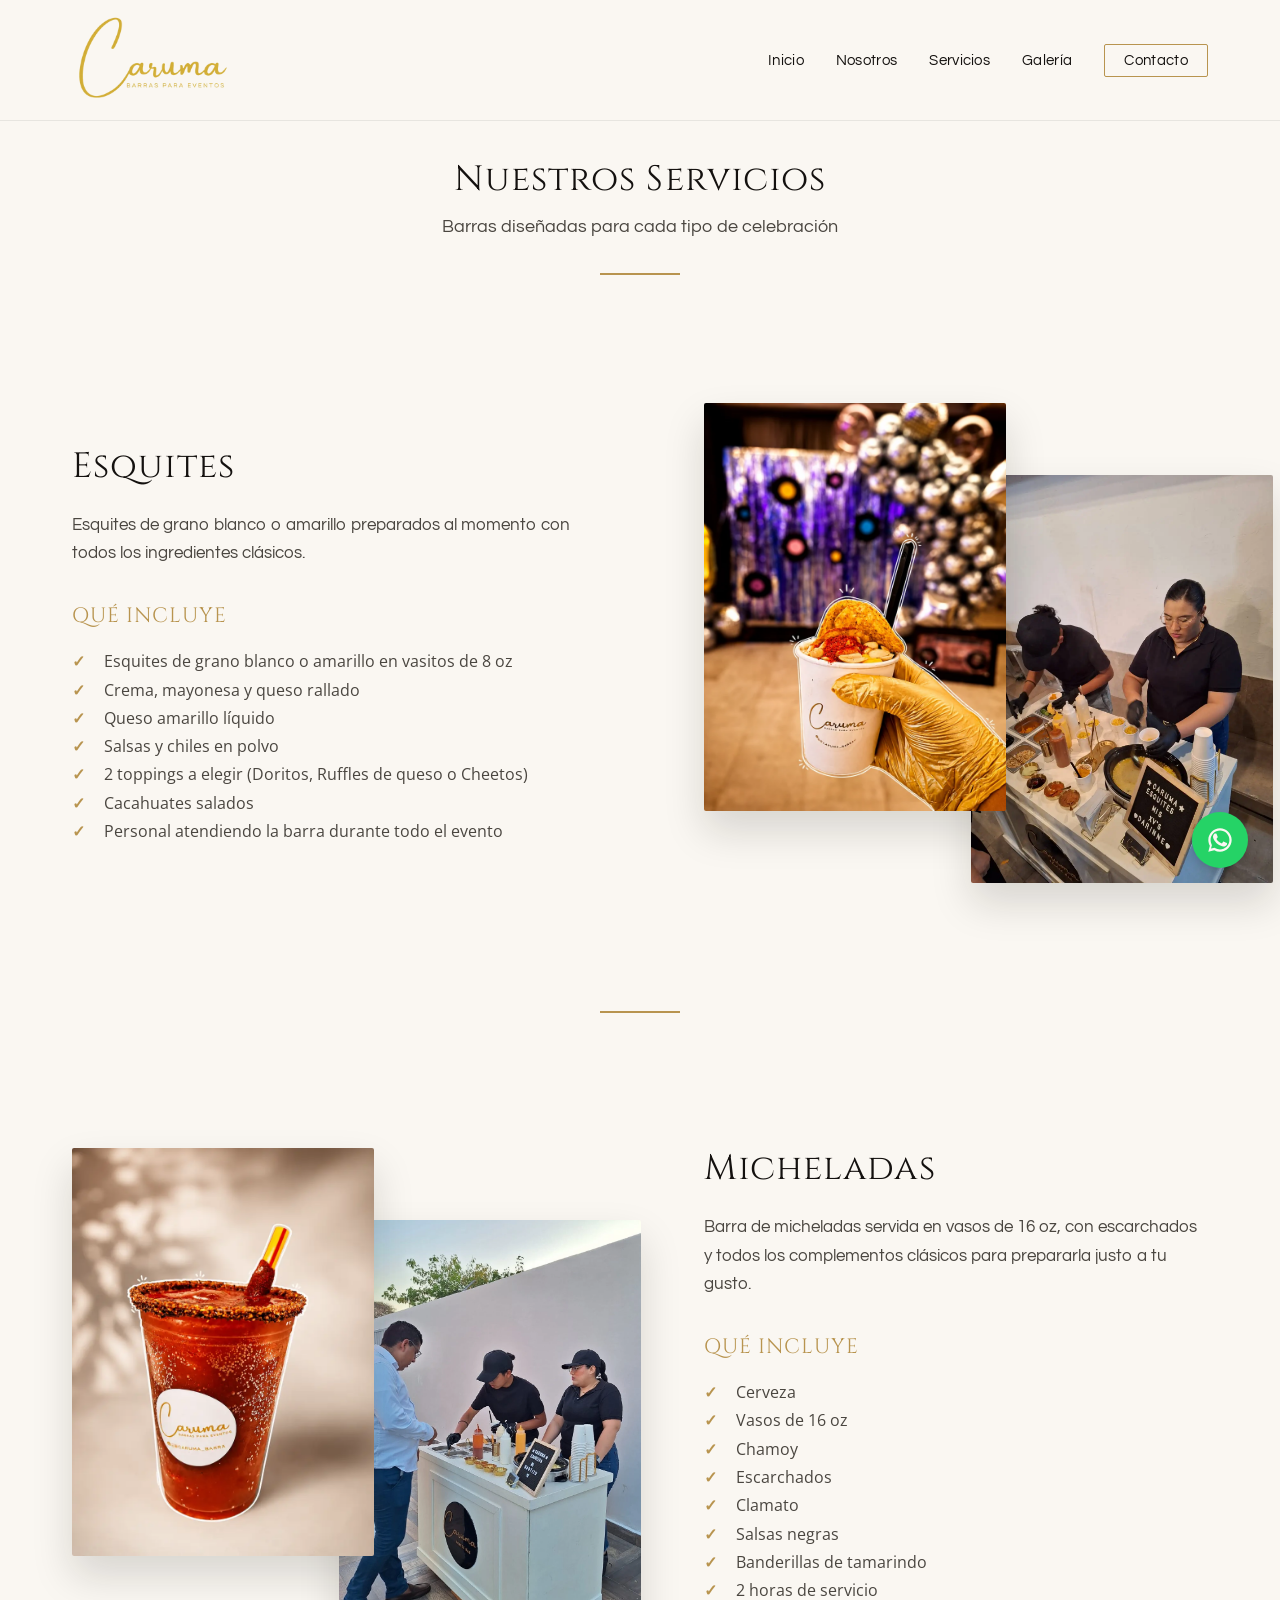
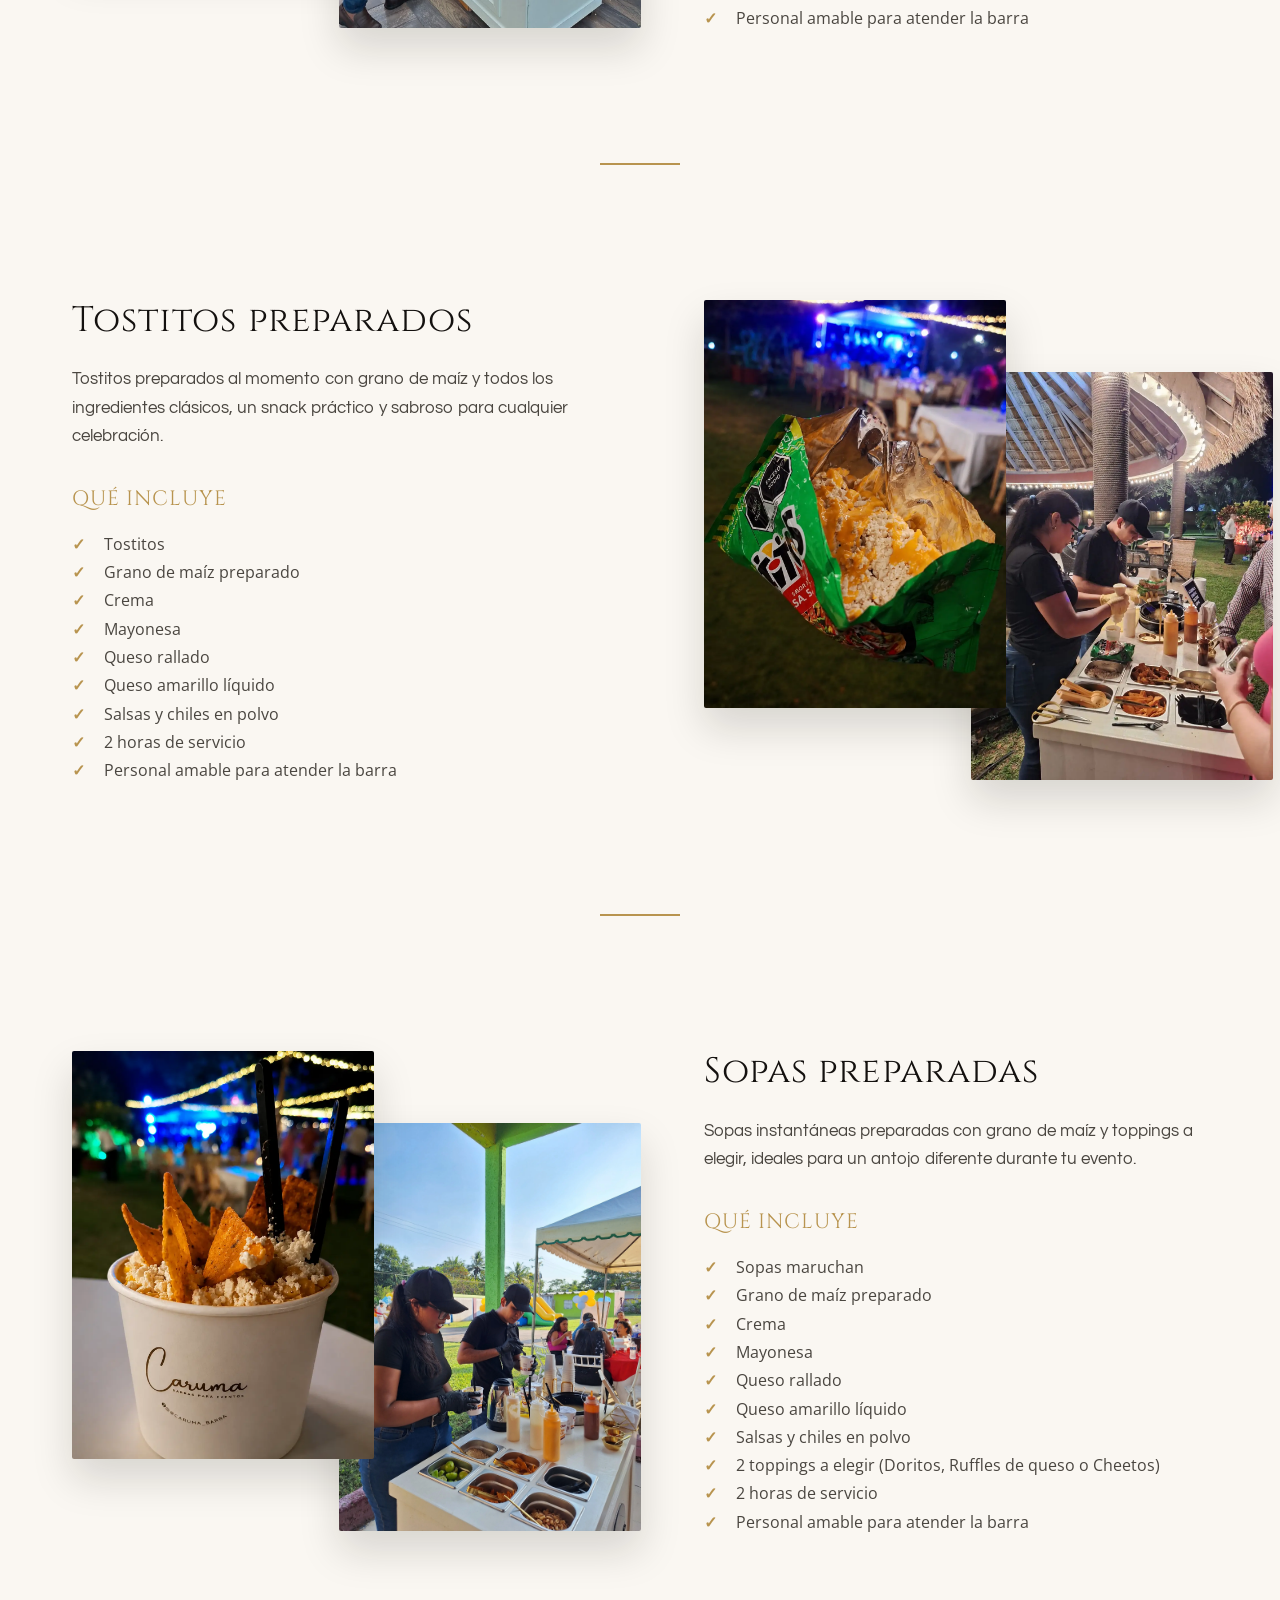
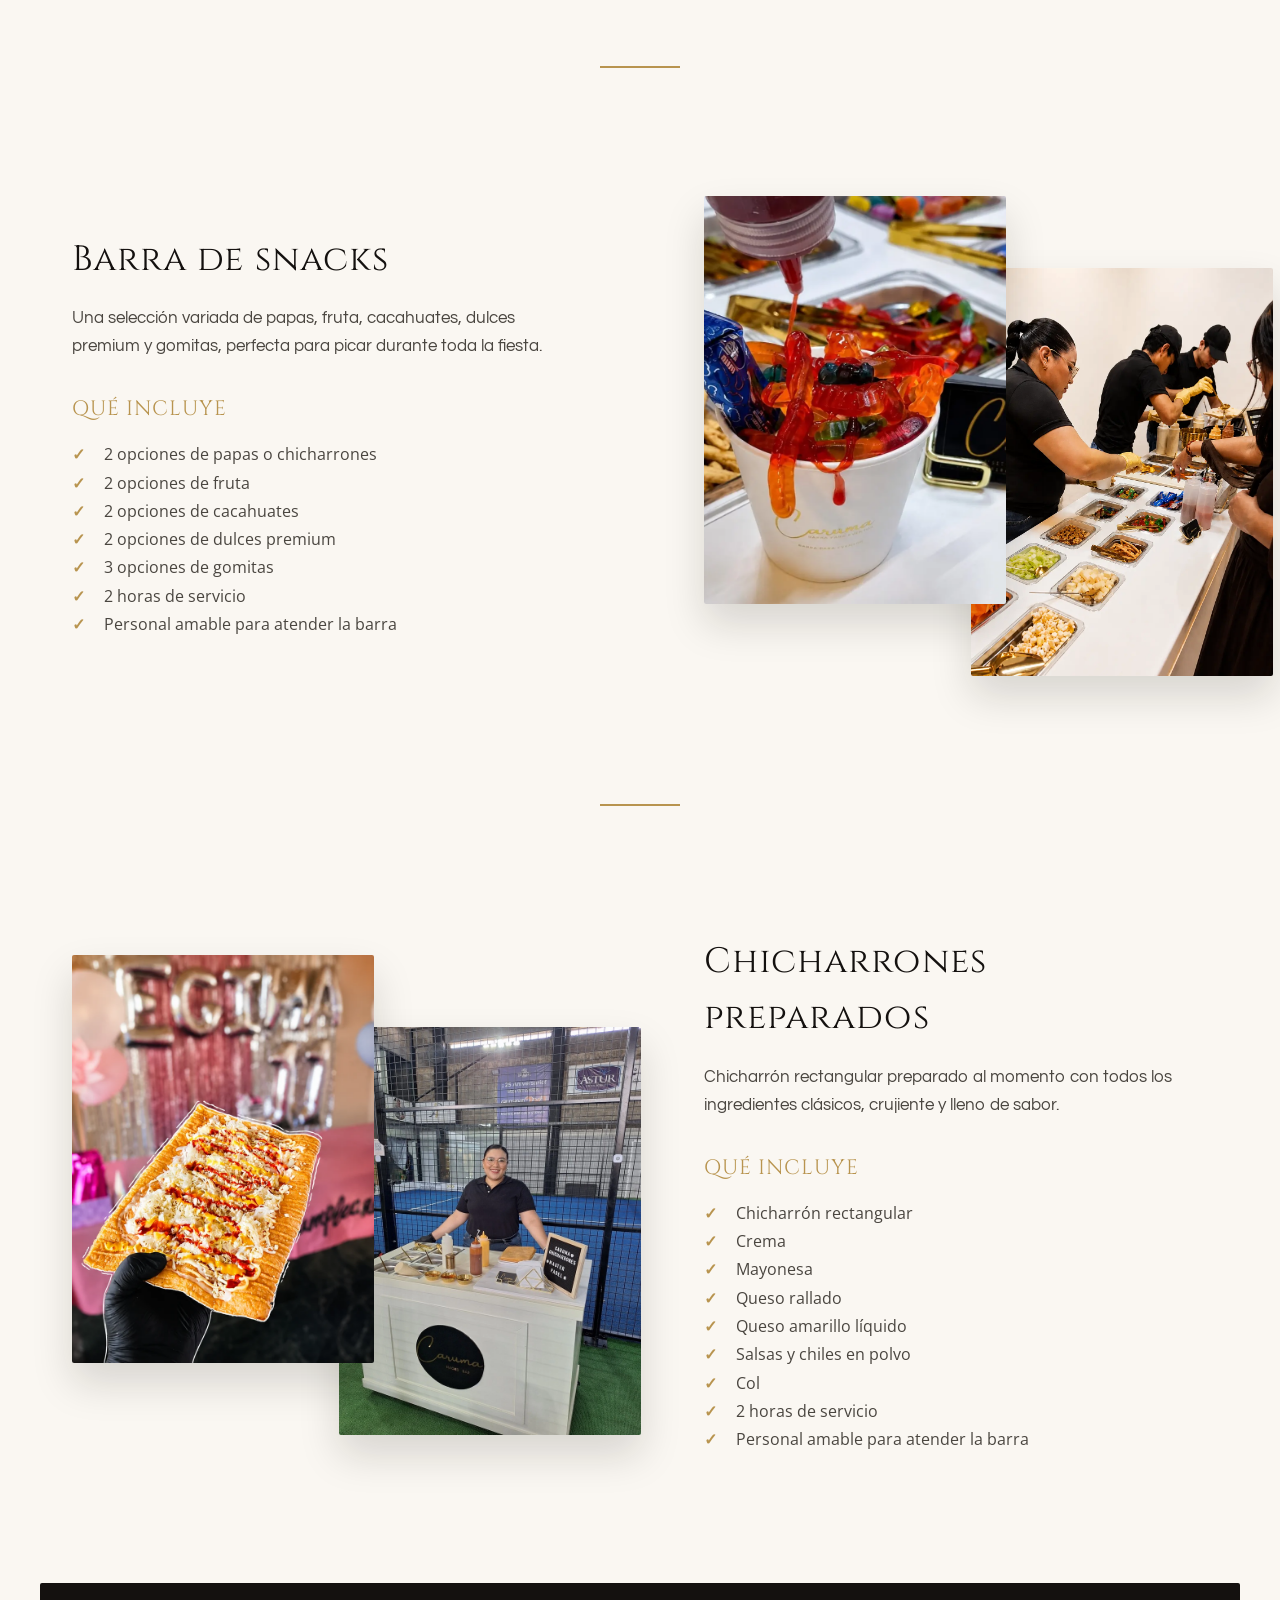
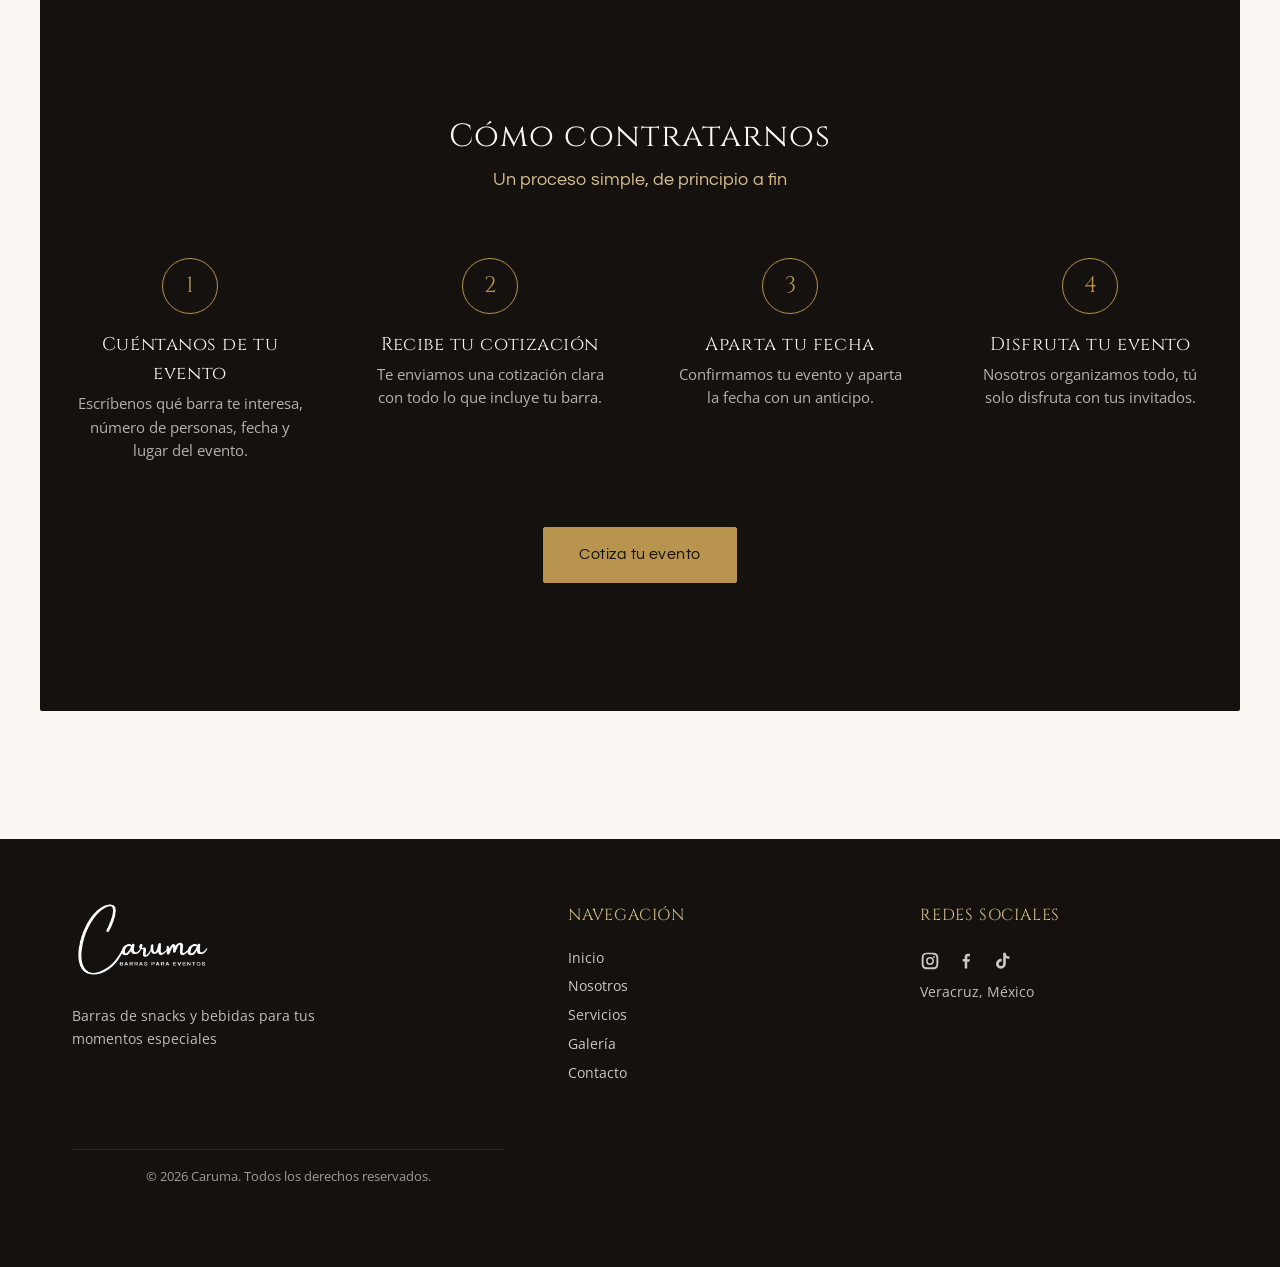
<file: servicios.html>
<!DOCTYPE html>
<html lang="es">
<head>
    <meta charset="UTF-8">
    <meta name="viewport" content="width=device-width, initial-scale=1.0">
    <meta name="description" content="Conoce nuestras barras: esquites, micheladas, chicharrones, tostitos, sopas y snacks para tu evento en Veracruz y Boca del Río. Cotiza por WhatsApp.">
    <title>Servicios | Barras de Esquites, Micheladas y Snacks - Caruma</title>
    <link rel="canonical" href="https://renatacastro19.github.io/CarumaWeb/servicios.html">
    <link rel="icon" href="img/logo/logo-favicon.webp" type="image/png">
    <link rel="stylesheet" href="css/styles.css">

    <meta property="og:title" content="Servicios | Barras de Esquites, Micheladas y Snacks - Caruma">
    <meta property="og:description" content="Conoce nuestras barras: esquites, micheladas, chicharrones, tostitos, sopas y snacks para tu evento en Veracruz y Boca del Río.">
    <meta property="og:image" content="https://renatacastro19.github.io/CarumaWeb/img/productos/esquites-producto.webp">
    <meta property="og:url" content="https://renatacastro19.github.io/CarumaWeb/servicios.html">
    <meta property="og:type" content="website">
    <meta property="og:locale" content="es_MX">

    <link rel="preconnect" href="https://fonts.googleapis.com">
    <link rel="preconnect" href="https://fonts.gstatic.com" crossorigin>
    <link href="https://fonts.googleapis.com/css2?family=Cinzel:wght@400;600&family=Questrial&family=Open+Sans:wght@400;600&display=swap" rel="stylesheet">
</head>
    

<body>
    <div class="progreso-scroll" id="progreso-scroll"></div>
    <header class="header">
        <nav class="nav">
            <a href="index.html" class="nav__logo">
            <img src="img/logo/caruma-logo.webp" alt="Caruma - Barras de snacks y bebidas para eventos" width="160" height ="88">
            </a>

            <button class="nav__toggle" aria-label="Abrir menú" aria-expanded="false" aria-controls="nav-menu">
                <span class="nav__toggle-line"></span>
                <span class="nav__toggle-line"></span>
                <span class="nav__toggle-line"></span>
            </button>

            <div class="nav__overlay" id="nav-overlay"></div>

            <ul class="nav__menu" id="nav-menu">
                <li><a href="index.html" class="nav__link">Inicio</a></li>
                <li><a href="nosotros.html" class="nav__link">Nosotros</a></li>
                <li><a href="servicios.html" class="nav__link">Servicios</a></li>
                <li><a href="galeria.html" class="nav__link">Galería</a></li>
                <li><a href="contacto.html" class="nav__link nav__link--cta">Contacto</a></li>
            </ul>
        </nav>
    </header>

    <main>
    <!-- Encabezado simple de la página, más pequeño que el hero de Inicio, solo para dar contexto de en qué página estás -->
    <section class="pagina-header">
        <h1 class="pagina-header__titulo">Nuestros Servicios</h1>
        <p class="pagina-header__texto">Barras diseñadas para cada tipo de celebración</p>
    </section>

    <div class="separador-dorado reveal"></div>
    <!-- Bloque de UN servicio completo. Vamos a repetir esta misma estructura para cada uno de los 6 servicios -->
    <section class="servicio-bloque">
    <!-- Contenedor de las 2 fotos (producto + barra montada), van juntas para el layout de "collage" -->
    <div class="servicio-bloque__fotos">
        <img src="img/productos/esquites-producto.webp" alt="Esquites preparados Caruma" class="servicio-bloque__foto servicio-bloque__foto--producto">
        <img src="img/eventos/esquites-barra.webp" alt="Barra de esquites Caruma montada en evento" class="servicio-bloque__foto servicio-bloque__foto--barra">
    </div>

    <!-- Contenedor del texto: título, descripción y la lista de "qué incluye" -->
    <div class="servicio-bloque__contenido">
        <h2 class="servicio-bloque__titulo">Esquites</h2>
        <p class="servicio-bloque__texto">
        Esquites de grano blanco o amarillo preparados
        al momento con todos los ingredientes clásicos.
        </p>

        <h3 class="servicio-bloque__subtitulo">Qué incluye</h3>
        <!-- Lista con viñetas, cada <li> es un elemento que incluye el servicio -->
        <ul class="servicio-bloque__lista">
        <li>Esquites de grano blanco o amarillo en vasitos de 8 oz</li>
        <li>Crema, mayonesa y queso rallado</li>
        <li>Queso amarillo líquido</li>
        <li>Salsas y chiles en polvo</li>
        <li>2 toppings a elegir (Doritos, Ruffles de queso o Cheetos)</li>
        <li>Cacahuates salados</li>
        <li>Personal atendiendo la barra durante todo el evento</li>
        </ul>
    </div>
    </section>

    <div class="separador-dorado reveal"></div>

    <section class="servicio-bloque">
        <div class="servicio-bloque__fotos">
            <img src="img/productos/micheladas-producto.webp" alt="Micheladas Caruma" class="servicio-bloque__foto servicio-bloque__foto--producto">
            <img src="img/eventos/micheladas-barra.webp" alt="Barra de micheladas Caruma montada en evento" class="servicio-bloque__foto servicio-bloque__foto--barra">
        </div>
        <div class="servicio-bloque__contenido">
            <h2 class="servicio-bloque__titulo">Micheladas</h2>
            <p class="servicio-bloque__texto">
            Barra de micheladas servida en vasos de 16 oz, con escarchados y todos los
            complementos clásicos para prepararla justo a tu gusto.
            </p>
            <h3 class="servicio-bloque__subtitulo">Qué incluye</h3>
            <ul class="servicio-bloque__lista">
            <li>Cerveza</li>
            <li>Vasos de 16 oz</li>
            <li>Chamoy</li>
            <li>Escarchados</li>
            <li>Clamato</li>
            <li>Salsas negras</li>
            <li>Banderillas de tamarindo</li>
            <li>2 horas de servicio</li>
            <li>Personal amable para atender la barra</li>
            </ul>
        </div>
    </section>

    <div class="separador-dorado reveal"></div>

    <section class="servicio-bloque">
        <div class="servicio-bloque__fotos">
            <img src="img/productos/tostitos-producto.webp" alt="Tostitos preparados Caruma" class="servicio-bloque__foto servicio-bloque__foto--producto">
            <img src="img/eventos/tostitos-barra.webp" alt="Barra de tostitos Caruma montada en evento" class="servicio-bloque__foto servicio-bloque__foto--barra">
        </div>
        <div class="servicio-bloque__contenido">
            <h2 class="servicio-bloque__titulo">Tostitos preparados</h2>
            <p class="servicio-bloque__texto">
            Tostitos preparados al momento con grano de maíz y todos los ingredientes
            clásicos, un snack práctico y sabroso para cualquier celebración.
            </p>
            <h3 class="servicio-bloque__subtitulo">Qué incluye</h3>
            <ul class="servicio-bloque__lista">
            <li>Tostitos</li>
            <li>Grano de maíz preparado</li>
            <li>Crema</li>
            <li>Mayonesa</li>
            <li>Queso rallado</li>
            <li>Queso amarillo líquido</li>
            <li>Salsas y chiles en polvo</li>
            <li>2 horas de servicio</li>
            <li>Personal amable para atender la barra</li>
            </ul>
        </div>
    </section>

    <div class="separador-dorado reveal"></div>

    <section class="servicio-bloque">
        <div class="servicio-bloque__fotos">
            <img src="img/productos/sopas-producto.webp" alt="Sopas preparadas Caruma" class="servicio-bloque__foto servicio-bloque__foto--producto">
            <img src="img/eventos/sopas-barra.webp" alt="Barra de sopas preparadas Caruma montada en evento" class="servicio-bloque__foto servicio-bloque__foto--barra">
        </div>
        <div class="servicio-bloque__contenido">
            <h2 class="servicio-bloque__titulo">Sopas preparadas</h2>
            <p class="servicio-bloque__texto">
            Sopas instantáneas preparadas con grano de maíz y toppings a elegir, ideales
            para un antojo diferente durante tu evento.
            </p>
            <h3 class="servicio-bloque__subtitulo">Qué incluye</h3>
            <ul class="servicio-bloque__lista">
            <li>Sopas maruchan</li>
            <li>Grano de maíz preparado</li>
            <li>Crema</li>
            <li>Mayonesa</li>
            <li>Queso rallado</li>
            <li>Queso amarillo líquido</li>
            <li>Salsas y chiles en polvo</li>
            <li>2 toppings a elegir (Doritos, Ruffles de queso o Cheetos)</li>
            <li>2 horas de servicio</li>
            <li>Personal amable para atender la barra</li>
            </ul>
        </div>
    </section>

    <div class="separador-dorado reveal"></div>

    <section class="servicio-bloque">
        <div class="servicio-bloque__fotos">
            <img src="img/productos/snacks-producto.webp" alt="Barra de snacks Caruma" class="servicio-bloque__foto servicio-bloque__foto--producto">
            <img src="img/eventos/snacks-barra.webp" alt="Barra de snacks Caruma montada en evento" class="servicio-bloque__foto servicio-bloque__foto--barra">
        </div>
        <div class="servicio-bloque__contenido">
            <h2 class="servicio-bloque__titulo">Barra de snacks</h2>
            <p class="servicio-bloque__texto">
            Una selección variada de papas, fruta, cacahuates, dulces premium y gomitas,
            perfecta para picar durante toda la fiesta.
            </p>
            <h3 class="servicio-bloque__subtitulo">Qué incluye</h3>
            <ul class="servicio-bloque__lista">
            <li>2 opciones de papas o chicharrones</li>
            <li>2 opciones de fruta</li>
            <li>2 opciones de cacahuates</li>
            <li>2 opciones de dulces premium</li>
            <li>3 opciones de gomitas</li>
            <li>2 horas de servicio</li>
            <li>Personal amable para atender la barra</li>
            </ul>
        </div>
    </section>

    <div class="separador-dorado reveal"></div>

    <section class="servicio-bloque">
        <div class="servicio-bloque__fotos">
            <img src="img/productos/chicharrones-producto.webp" alt="Chicharrones preparados Caruma" class="servicio-bloque__foto servicio-bloque__foto--producto">
            <img src="img/eventos/chicharrones-barra.webp" alt="Barra de chicharrones Caruma montada en evento" class="servicio-bloque__foto servicio-bloque__foto--barra">
        </div>
        <div class="servicio-bloque__contenido">
            <h2 class="servicio-bloque__titulo">Chicharrones preparados</h2>
            <p class="servicio-bloque__texto">
            Chicharrón rectangular preparado al momento con todos los ingredientes
            clásicos, crujiente y lleno de sabor.
            </p>
            <h3 class="servicio-bloque__subtitulo">Qué incluye</h3>
            <ul class="servicio-bloque__lista">
            <li>Chicharrón rectangular</li>
            <li>Crema</li>
            <li>Mayonesa</li>
            <li>Queso rallado</li>
            <li>Queso amarillo líquido</li>
            <li>Salsas y chiles en polvo</li>
            <li>Col</li>
            <li>2 horas de servicio</li>
            <li>Personal amable para atender la barra</li>
            </ul>
        </div>
    </section>


    
    <section class="proceso">
        <div class="proceso__header">
            <h2 class="proceso__titulo">Cómo contratarnos</h2>
            <p class="proceso__texto">Un proceso simple, de principio a fin</p>
        </div>

        <!-- Contenedor de los 4 pasos, se van a acomodar en fila con CSS Grid -->
        <div class="proceso__pasos">
            <!-- Cada "paso" es un bloque independiente: número + título + descripción -->
            <div class="proceso__paso">
            <span class="proceso__numero">1</span>
            <h3 class="proceso__paso-titulo">Cuéntanos de tu evento</h3>
            <p class="proceso__paso-texto">Escríbenos qué barra te interesa, número de personas, fecha y lugar del evento.</p>
            </div>

            <div class="proceso__paso">
            <span class="proceso__numero">2</span>
            <h3 class="proceso__paso-titulo">Recibe tu cotización</h3>
            <p class="proceso__paso-texto">Te enviamos una cotización clara con todo lo que incluye tu barra.</p>
            </div>

            <div class="proceso__paso">
            <span class="proceso__numero">3</span>
            <h3 class="proceso__paso-titulo">Aparta tu fecha</h3>
            <p class="proceso__paso-texto">Confirmamos tu evento y aparta la fecha con un anticipo.</p>
            </div>

            <div class="proceso__paso">
            <span class="proceso__numero">4</span>
            <h3 class="proceso__paso-titulo">Disfruta tu evento</h3>
            <p class="proceso__paso-texto">Nosotros organizamos todo, tú solo disfruta con tus invitados.</p>
            </div>
        </div>

        <!-- CTA final de la página, mismo estilo que el botón del hero, reforzando la conversión -->
        <a href="https://wa.me/525519778386?text=Hola%2C%20me%20interesa%20cotizar%20una%20barra%20para%20mi%20evento" class="boton boton--principal" target="_blank" rel="noopener noreferrer">
            Cotiza tu evento
        </a>
    </section>
    </main>



        <!-- <footer> es la etiqueta semántica correcta para el pie de página -->
    <footer class="footer">
        <div class="footer__container">

            <!-- Columna 1: logo y slogan de la marca -->
            <div class="footer__marca">
            <img src="img/logo/caruma-logo.webp" alt="Caruma" width="140" height="77">
            <p class="footer__slogan">Barras de snacks y bebidas para tus momentos especiales</p>
            </div>

            <!-- Columna 2: navegación repetida (buena práctica de UX, el usuario no tiene que subir hasta arriba) -->
            <nav class="footer__nav">
            <h3 class="footer__titulo">Navegación</h3>
            <ul>
                <li><a href="index.html">Inicio</a></li>
                <li><a href="nosotros.html">Nosotros</a></li>
                <li><a href="servicios.html">Servicios</a></li>
                <li><a href="galeria.html">Galería</a></li>
                <li><a href="contacto.html">Contacto</a></li>
            </ul>
            </nav>

           <!-- Columna 3: datos de contacto directo -->
            <div class="footer__contacto">
            <h3 class="footer__titulo">Redes sociales</h3>
            
            <div class="footer__social">
                <a href="https://www.instagram.com/caruma_barra" target="_blank" rel="noopener noreferrer" aria-label="Instagram">
                    <svg xmlns="http://www.w3.org/2000/svg" viewBox="0 0 24 24" fill="currentColor" width="20" height="20">
                    <path d="M12 2c2.7 0 3.05.01 4.12.06 1.06.05 1.79.22 2.43.47.66.26 1.21.6 1.76 1.15.55.55.89 1.1 1.15 1.76.25.64.42 1.37.47 2.43.05 1.07.06 1.42.06 4.12s-.01 3.05-.06 4.12c-.05 1.06-.22 1.79-.47 2.43a4.9 4.9 0 0 1-1.15 1.76 4.9 4.9 0 0 1-1.76 1.15c-.64.25-1.37.42-2.43.47-1.07.05-1.42.06-4.12.06s-3.05-.01-4.12-.06c-1.06-.05-1.79-.22-2.43-.47a4.9 4.9 0 0 1-1.76-1.15 4.9 4.9 0 0 1-1.15-1.76c-.25-.64-.42-1.37-.47-2.43C2.01 15.05 2 14.7 2 12s.01-3.05.06-4.12c.05-1.06.22-1.79.47-2.43.26-.66.6-1.21 1.15-1.76A4.9 4.9 0 0 1 5.44 2.53c.64-.25 1.37-.42 2.43-.47C8.95 2.01 9.3 2 12 2zm0 1.8c-2.65 0-2.97.01-4.02.06-.86.04-1.33.18-1.64.3-.41.16-.71.35-1.02.66-.31.31-.5.6-.66 1.02-.12.31-.26.78-.3 1.64C4.31 8.03 4.3 8.5 4.3 12c0 3.5.01 3.82.06 4.02.04.86.18 1.33.3 1.64.16.41.35.71.66 1.02.31.31.6.5 1.02.66.31.12.78.26 1.64.3 1.05.05 1.37.06 4.02.06s2.97-.01 4.02-.06c.86-.04 1.33-.18 1.64-.3.41-.16.71-.35 1.02-.66.31-.31.5-.6.66-1.02.12-.31.26-.78.3-1.64.05-.2.06-.52.06-4.02s-.01-3.82-.06-4.02c-.04-.86-.18-1.33-.3-1.64a2.6 2.6 0 0 0-.66-1.02 2.6 2.6 0 0 0-1.02-.66c-.31-.12-.78-.26-1.64-.3C14.97 3.81 14.65 3.8 12 3.8zm0 3.5a4.7 4.7 0 1 1 0 9.4 4.7 4.7 0 0 1 0-9.4zm0 1.8a2.9 2.9 0 1 0 0 5.8 2.9 2.9 0 0 0 0-5.8zm5.9-2a1.1 1.1 0 1 1-2.2 0 1.1 1.1 0 0 1 2.2 0z"/>
                    </svg>
                </a>
                <a href="https://www.facebook.com/share/19H92B3DFh/" target="_blank" rel="noopener noreferrer" aria-label="Facebook">
                    <svg xmlns="http://www.w3.org/2000/svg" viewBox="0 0 24 24" fill="currentColor" width="20" height="20">
                    <path d="M13.5 21v-8h2.7l.4-3.2h-3.1V7.7c0-.9.26-1.5 1.55-1.5H16.7V3.4c-.28-.04-1.24-.12-2.35-.12-2.32 0-3.91 1.42-3.91 4.02v2.24H8v3.2h2.44V21h3.06z"/>
                    </svg>
                </a>
                <a href="https://www.tiktok.com/@caruma_barra" target="_blank" rel="noopener noreferrer" aria-label="TikTok">
                    <svg xmlns="http://www.w3.org/2000/svg" viewBox="0 0 24 24" fill="currentColor" width="20" height="20">
                    <path d="M16.6 2h-3.2v13.4a2.6 2.6 0 1 1-1.8-2.47V9.5a5.9 5.9 0 1 0 5 5.83V8.3a7.4 7.4 0 0 0 4.3 1.37V6.5a4.2 4.2 0 0 1-4.3-4.2z"/>
                    </svg>
                </a>
            </div>
            <p>Veracruz, México</p>
        </div>

        <!-- Barra inferior separada, solo con el copyright -->
        <div class="footer__bottom">
            <p>&copy; 2026 Caruma. Todos los derechos reservados.</p>
        </div>
    </footer>

    <!-- Botón flotante de WhatsApp -->
    <a href="https://wa.me/525519778386?text=Hola%2C%20me%20interesa%20cotizar%20una%20barra%20para%20mi%20evento"
        class="whatsapp-flotante"
        target="_blank"                       
        rel="noopener noreferrer"             
        aria-label="Escríbenos por WhatsApp"  
        >
        <!-- SVG del ícono oficial de WhatsApp. fill="currentColor" hace que tome el color de texto definido en CSS -->
        <svg xmlns="http://www.w3.org/2000/svg" viewBox="0 0 24 24" fill="currentColor" width="28" height="28">
            <!-- Primer path: dibuja el "teléfono" dentro del globo de chat -->
            <path d="M17.472 14.382c-.297-.149-1.758-.867-2.03-.967-.273-.099-.471-.148-.67.15-.197.297-.767.966-.94 1.164-.173.199-.347.223-.644.075-.297-.15-1.255-.463-2.39-1.475-.883-.788-1.48-1.761-1.653-2.059-.173-.297-.018-.458.13-.606.134-.133.298-.347.446-.52.149-.174.198-.298.298-.497.099-.198.05-.371-.025-.52-.075-.149-.669-1.612-.916-2.207-.242-.579-.487-.5-.669-.51-.173-.008-.371-.01-.57-.01-.198 0-.52.074-.792.372-.272.297-1.04 1.016-1.04 2.479 0 1.462 1.065 2.875 1.213 3.074.149.198 2.096 3.2 5.077 4.487.709.306 1.262.489 1.694.625.712.227 1.36.195 1.871.118.571-.085 1.758-.719 2.006-1.413.248-.694.248-1.289.173-1.413-.074-.124-.272-.198-.57-.347z"/>
            <!-- Segundo path: dibuja el contorno circular del globo de chat -->
            <path d="M12.001 2C6.478 2 2 6.477 2 12c0 1.82.48 3.53 1.317 5.008L2 22l5.108-1.29A9.955 9.955 0 0 0 12.001 22C17.523 22 22 17.523 22 12S17.523 2 12.001 2zm0 18.062a8.03 8.03 0 0 1-4.354-1.26l-.312-.185-3.031.765.798-2.999-.203-.322A8.02 8.02 0 0 1 3.938 12c0-4.452 3.612-8.062 8.063-8.062S20.064 7.548 20.064 12 16.452 20.062 12.001 20.062z"/>
        </svg>
    </a>

    <script src="js/main.js"></script>

</body>
</file>
<file: css/styles.css>
:root {
  /* --- Colores de marca --- */
  --dorado: #B8944F;
  --dorado-claro: #D8C08E;
  --negro: #14110F;
  --blanco: #FAF7F2;
  --gris-texto: #4A4640;

  /* --- Tipografía --- */
  --fuente-titulos: 'Cinzel', serif;
  --fuente-cta: 'Questrial', sans-serif;
  --fuente-cuerpo: 'Open Sans', sans-serif;

  /* --- Espaciado (escala consistente, evita valores random tipo 13px, 27px) --- */
  --espacio-xs: 0.2rem;   /* 8px */
  --espacio-sm: 1rem;     /* 16px */
  --espacio-md: 2rem;     /* 32px */
  --espacio-lg: 4rem;     /* 64px */
  --espacio-xl: 8rem;     /* 128px */

  /* --- Bordes y transiciones --- */
  --radio-borde: 2px;
  --transicion-suave: 0.3s ease;
}

/* --- Reset básico --- */
*,
*::before,
*::after {
  box-sizing: border-box;
  margin: 0;
  padding: 0;
}
html {
  scroll-behavior: smooth;
  overflow-x: hidden;
}

body {
  font-family: var(--fuente-cuerpo);
  color: var(--gris-texto);
  background-color: var(--blanco);
  line-height: 1.6;
  overflow-x: hidden;
  max-width: 100vw;
}

h1, h2, h3 {
  font-family: var(--fuente-titulos);
  color: var(--negro);
  font-weight: 400; /* Cinzel se ve mejor sin negritas forzadas */
  letter-spacing: 0.03em;
}

/* Respeto a quienes prefieren menos movimiento */
@media (prefers-reduced-motion: reduce) {
  *,
  *::before,
  *::after {
    animation-duration: 0.01ms !important;
    animation-iteration-count: 1 !important;
    transition-duration: 0.01ms !important;
    scroll-behavior: auto !important;
  }
}

.header {
  position: fixed;
  top: 0;
  left: 0;
  width: 100%;
  z-index: 100;
  background-color: var(--blanco);
  border-bottom: 1px solid rgba(20, 17, 15, 0.08);
  transition: transform 0.3s ease;
}

main {
  padding-top: 88px;
}

.header.header--oculto {
  transform: translateY(-100%);
}

.nav {
  display: flex;                     /* Pone el logo y el menú en fila, uno al lado del otro */
  align-items: center;               /* Los centra verticalmente entre sí */
  justify-content: space-between;    /* Empuja el logo a la izquierda y el menú a la derecha */
  max-width: 1200px;                  /* Evita que en pantallas gigantes el contenido se estire demasiado */
  margin: 0 auto;                     /* Centra el bloque horizontalmente en la pantalla */
  padding: var(--espacio-sm) var(--espacio-md); /* Espacio interno: arriba/abajo pequeño, izq/der mediano */
}

.nav__logo img {
  display: block;  /* Quita un espacio fantasma que las imágenes dejan por defecto debajo (son inline por defecto) */
}

.nav__menu {
  display: flex;              /* Pone los links del menú en fila horizontal */
  gap: var(--espacio-md);     /* Espacio entre cada link */
  list-style: none;            /* Quita los puntos/bullets que trae <ul> por defecto */
}

.nav__link {
  font-family: var(--fuente-cta);  /* Usa Questrial, la fuente definida para botones/CTAs */
  text-decoration: none;            /* Quita el subrayado azul por defecto de los links */
  color: var(--negro);               /* Color del texto del link */
  font-size: 0.95rem;                 /* Un poco más pequeño que el texto normal (1rem), look sutil */
  letter-spacing: 0.02em;             /* Separa levemente las letras, refuerza el estilo elegante */
  position: relative;                 /* Necesario para que el ::after (la línea animada) se posicione respecto a este link */
  padding-bottom: 4px;                /* Espacio para que la línea animada no toque el texto */
}

/* ::after crea un elemento invisible "fantasma" después del contenido del link, lo usamos como línea decorativa */
.nav__link::after {
  content: '';                        /* Obligatorio en ::after aunque esté vacío, si no, no se renderiza */
  position: absolute;                  /* Se posiciona libremente dentro del link (gracias al position:relative del padre) */
  bottom: 0;                            /* Pegado a la parte de abajo del link */
  left: 0;                               /* Empieza desde la izquierda */
  width: 0;                               /* Empieza con ancho 0 (invisible) */
  height: 1px;                            /* Grosor de la línea */
  background-color: var(--dorado);         /* Color dorado de la línea */
  transition: width var(--transicion-suave); /* Anima el CAMBIO de ancho de forma suave */
}

/* Cuando el usuario pone el mouse encima del link, la línea invisible crece hasta el 100% */
.nav__link:hover::after {
  width: 100%;
}

/* El link de Contacto se ve distinto: como un botón con borde, para destacarlo del resto */
.nav__link--cta {
  border: 1px solid var(--dorado);   /* Borde dorado delgado */
  padding: 0.5rem 1.2rem;             /* Espacio interno para que se vea como botón, no como texto plano */
  border-radius: var(--radio-borde);   /* Esquinas levemente redondeadas (2px, casi rectas, mantiene el look de lujo) */
}

/* Como el botón CTA ya tiene su propio estilo de borde, no necesita la línea animada del hover normal */
.nav__link--cta::after {
  display: none;
}

/* Al pasar el mouse sobre el botón CTA, se rellena de dorado y el texto cambia a blanco (efecto "invertido") */
.nav__link--cta:hover {
  background-color: var(--dorado);
  color: var(--blanco);
}

/* El botón hamburguesa está oculto por defecto (solo aparece en móvil, ver media query abajo) */
.nav__toggle {
  display: none;
  flex-direction: column;   /* Las 3 líneas se acomodan una debajo de otra */
  gap: 5px;                  /* Espacio entre cada línea */
  background: none;          /* Sin fondo, para que no se vea como botón tradicional */
  border: none;                /* Sin borde */
  cursor: pointer;              /* El cursor cambia a "mano" al pasar por encima, indica que es clickeable */
  padding: var(--espacio-xs);    /* Área de click más grande (mejor experiencia táctil en móvil) */
}

.nav__toggle-line {
  width: 24px;                        /* Ancho de cada línea del ícono hamburguesa */
  height: 2px;                         /* Grosor de cada línea */
  background-color: var(--negro);       /* Color de las líneas */
  transition: var(--transicion-suave);   /* Anima cualquier cambio (usado cuando se convierte en "X") */
}

/* Esta media query SOLO aplica cuando la pantalla mide 768px o menos (tablets y celulares) */
@media (max-width: 768px) {
  .nav__toggle {
    display: flex;
  }

  .nav__overlay {
    position: fixed;
    top: 0;
    left: 0;
    width: 100%;
    height: 100vh;
    background-color: rgba(20, 17, 15, 0.5);
    opacity: 0;
    pointer-events: none;
    transition: opacity var(--transicion-suave);
    z-index: 150;
  }

  .nav__overlay.is-open {
    opacity: 1;
    pointer-events: auto;
  }

  .nav__menu {
    position: fixed;
    top: 0;
    right: -100%;
    height: 100vh;
    width: 78%;
    max-width: 320px;
    background-color: var(--blanco);
    background-image: linear-gradient(180deg, rgba(184, 148, 79, 0.06), transparent 200px);
    flex-direction: column;
    justify-content: center;
    align-items: center;
    gap: var(--espacio-lg);
    transition: right var(--transicion-suave);
    box-shadow: -8px 0 30px rgba(0, 0, 0, 0.15);
    border-left: 3px solid var(--dorado);
    z-index: 200;
  }

  .nav__menu.is-open {
    right: 0;
  }

  .nav__menu li {
    opacity: 0;
    transform: translateX(20px);
    transition: opacity 0.4s ease, transform 0.4s ease;
  }

  .nav__menu.is-open li {
    opacity: 1;
    transform: translateX(0);
  }

  .nav__menu.is-open li:nth-child(1) { transition-delay: 0.05s; }
  .nav__menu.is-open li:nth-child(2) { transition-delay: 0.1s; }
  .nav__menu.is-open li:nth-child(3) { transition-delay: 0.15s; }
  .nav__menu.is-open li:nth-child(4) { transition-delay: 0.2s; }
  .nav__menu.is-open li:nth-child(5) { transition-delay: 0.25s; }

  .nav__menu .nav__link {
    font-family: var(--fuente-titulos);
    font-size: 1.3rem;
    letter-spacing: 0.05em;
  }

  .nav__toggle.is-active .nav__toggle-line:nth-child(1) {
    transform: rotate(45deg) translate(5px, 5px);
  }

  .nav__toggle.is-active .nav__toggle-line:nth-child(2) {
    opacity: 0;
  }

  .nav__toggle.is-active .nav__toggle-line:nth-child(3) {
    transform: rotate(-45deg) translate(5px, -5px);
  }
}


.footer {
  background-color: var(--negro);   /* Fondo negro cálido, contrasta con el resto del sitio que es claro */
  color: var(--blanco);               /* Color de texto por defecto dentro del footer (blanco, ya que el fondo es oscuro) */
  margin-top: var(--espacio-xl);       /* Separación grande respecto al contenido de arriba, para que "respire" */
}

.footer__container {
  max-width: 1200px;                          /* Mismo ancho máximo que el header, para que todo esté alineado */
  margin: 0 auto;                              /* Centra el bloque horizontalmente */
  padding: var(--espacio-lg) var(--espacio-md); /* Espacio interno grande arriba/abajo, mediano a los lados */
  display: grid;                                /* Usamos CSS Grid para las 3 columnas (logo, navegación, contacto) */
  grid-template-columns: 1.5fr 1fr 1fr;          /* 3 columnas: la primera (logo/slogan) es 1.5 veces más ancha que las otras 2 */
  gap: var(--espacio-lg);                         /* Espacio entre las 3 columnas */
}

.footer__marca img {
  filter: brightness(0) invert(1);   /* Convierte el logo (que probablemente es dorado/negro) a blanco puro, para que se vea sobre fondo oscuro */
  margin-bottom: var(--espacio-sm);   /* Espacio entre el logo y el slogan debajo */
}

.footer__slogan {
  font-size: 0.9rem;    /* Texto un poco más pequeño que el normal (1rem) */
  opacity: 0.75;          /* Semi-transparente, para que no compita visualmente con el logo */
  max-width: 280px;        /* Evita que el texto se estire demasiado en columnas anchas, mejora la legibilidad */
}

.footer__titulo {
  font-size: 1rem;                    /* Tamaño de "Navegación" y "Contacto" */
  color: var(--dorado-claro);          /* Dorado claro, para que destaquen como títulos de sección dentro del footer oscuro */
  margin-bottom: var(--espacio-sm);     /* Espacio entre el título y la lista de links debajo */
  text-transform: uppercase;             /* Convierte el texto a MAYÚSCULAS automáticamente (sin tener que escribirlo así en el HTML) */
  letter-spacing: 0.05em;                 /* Separa las letras, común en títulos pequeños en mayúsculas (mejora la lectura) */
}

.footer__nav ul {
  list-style: none;         /* Quita los bullets de la lista */
  display: flex;             /* Acomoda los links */
  flex-direction: column;     /* En columna (uno debajo del otro), no en fila */
  gap: var(--espacio-xs);      /* Espacio pequeño entre cada link */
}

/* Aplicamos el mismo estilo a los links de navegación Y a los de contacto (WhatsApp, Instagram, Facebook) */
.footer__nav a,
.footer__contacto a {
  color: var(--blanco);           /* Color blanco, visible sobre el fondo negro */
  text-decoration: none;           /* Sin subrayado */
  opacity: 0.8;                     /* Ligeramente transparente por defecto */
  font-size: 0.9rem;                 /* Tamaño de texto un poco más chico que el normal */
  transition: var(--transicion-suave); /* Anima el cambio de color/opacidad en hover */
}

/* Al pasar el mouse, el link se vuelve completamente opaco y cambia a dorado claro (indica interactividad) */
.footer__nav a:hover,
.footer__contacto a:hover {
  opacity: 1;
  color: var(--dorado-claro);
}

.footer__contacto {
  display: flex;              /* Acomoda la ubicación y los links de redes sociales */
  flex-direction: column;      /* En columna */
  gap: var(--espacio-xs);       /* Espacio pequeño entre cada elemento */
}

.footer__contacto p {
  font-size: 0.9rem;    /* Mismo tamaño que los links, para que se vea uniforme */
  opacity: 0.75;          /* Semi-transparente */
  margin-bottom: var(--espacio-xs); /* Pequeño espacio debajo (entre "Veracruz, México" y el primer link) */
}

.footer__bottom {
  border-top: 1px solid rgba(250, 247, 242, 0.1);  /* Línea sutil que separa el copyright del resto (10% de opacidad en blanco) */
  text-align: center;                                /* Centra el texto del copyright */
  padding: var(--espacio-sm);                          /* Espacio interno alrededor del texto */
}

.footer__bottom p {
  font-size: 0.8rem;   /* Texto pequeño, es información secundaria (copyright) */
  opacity: 0.6;          /* Bastante transparente, no debe robar atención */
}

/* En pantallas de 768px o menos (tablets/celulares) */
@media (max-width: 768px) {
  .footer__container {
    grid-template-columns: 1fr;   /* Las 3 columnas se convierten en 1 sola columna, apiladas verticalmente */
    gap: var(--espacio-md);        /* Reducimos un poco el espacio entre bloques (ya no necesitan tanto en columna única) */
    text-align: center;             /* Centramos todo el texto, se ve mejor apilado que alineado a la izquierda en móvil */
  }

  .footer__marca img {
    margin-left: auto;    /* Estos dos "auto" centran el logo horizontalmente */
    margin-right: auto;
  }

  .footer__slogan {
    max-width: none;       /* Quitamos el límite de ancho que tenía en desktop, ya no es necesario en columna única */
    margin-left: auto;      /* Centramos el bloque de texto */
    margin-right: auto;
  }

  .footer__nav ul {
    align-items: center;   /* Centra los links de navegación horizontalmente dentro de su columna */
  }
}
.whatsapp-flotante {
  position: fixed;                  /* Se queda fijo en la pantalla aunque el usuario haga scroll */
  bottom: var(--espacio-md);         /* Separado del borde inferior */
  right: var(--espacio-md);           /* Separado del borde derecho */
  z-index: 200;                        /* Encima de casi todo (más alto que el header, que es 100) */
  width: 56px;                          /* Ancho del círculo */
  height: 56px;                          /* Alto del círculo (igual al ancho = círculo perfecto) */
  background-color: #25D366;              /* Verde oficial de la marca WhatsApp (no usamos variable porque es color de marca ajena, no de Caruma) */
  color: var(--blanco);                    /* Color del ícono SVG (gracias a fill="currentColor" en el SVG) */
  border-radius: 50%;                       /* 50% convierte el cuadrado en círculo perfecto */
  display: flex;                             /* Para centrar el ícono adentro */
  align-items: center;                        /* Centra el ícono verticalmente */
  justify-content: center;                     /* Centra el ícono horizontalmente */
  box-shadow: 0 4px 12px rgba(0, 0, 0, 0.2);    /* Sombra suave, hace que "flote" visualmente sobre el contenido */
  transition: var(--transicion-suave);           /* Anima el hover de forma suave */
}

/* Al pasar el mouse por encima, el botón crece ligeramente y la sombra se intensifica */
.whatsapp-flotante:hover {
  transform: scale(1.08);                          /* Lo agranda un 8% */
  box-shadow: 0 6px 16px rgba(0, 0, 0, 0.25);        /* Sombra un poco más marcada, refuerza la sensación de "elevación" */
}

/* En móvil, lo hacemos un poco más pequeño y más cerca del borde, para no estorbar tanto el contenido */
@media (max-width: 768px) {
  .whatsapp-flotante {
    bottom: var(--espacio-sm);
    right: var(--espacio-sm);
    width: 50px;
    height: 50px;
  }
}


.hero {
  position: relative;   /* Necesario para que sus elementos hijos (overlay, contenido) se posicionen "absolute" respecto a esta sección */
  width: 100%;            /* Ocupa todo el ancho de la pantalla */
  height: 75vh;            /* Ocupa el 100% del alto de la ventana visible (vh = viewport height), efecto "pantalla completa" */
  overflow: hidden;          /* Si la imagen se pasa un poco del tamaño del contenedor, se recorta en vez de generar scroll */
}

.hero__imagen {
  width: 100%;                 /* La imagen ocupa todo el ancho disponible */
  height: 100%;                  /* Y todo el alto disponible */
  object-fit: cover;              /* CLAVE: hace que la imagen "cubra" todo el espacio sin deformarse, recortando lo que sobra */
  object-position: center;         /* El recorte se hace manteniendo el CENTRO de la imagen visible (por eso importa que tu foto esté centrada) */
}

.hero__overlay {
  position: absolute;    /* Se posiciona flotando encima de la imagen, dentro del .hero (gracias al position:relative del padre) */
  top: 0;                  /* Pegado arriba */
  left: 0;                   /* Pegado a la izquierda */
  width: 100%;                 /* Cubre todo el ancho */
  height: 100%;                  /* Cubre todo el alto */
  background-color: rgba(20, 17, 15, 0.5);  /* Tu color --negro, pero con 50% de opacidad (el "rgba" permite transparencia, a diferencia de un color sólido) */
}

.hero__contenido {
  position: absolute;              /* Flota encima de la imagen Y del overlay */
  top: 50%;                          /* Empieza a la mitad vertical de la pantalla... */
  left: 50%;                          /* ...y a la mitad horizontal */
  transform: translate(-50%, -50%);    /* Trick de centrado perfecto: mueve el elemento hacia atrás la mitad de SU PROPIO tamaño, quedando exactamente centrado */
  text-align: center;                   /* Centra el texto dentro del bloque */
  color: var(--blanco);                  /* Color de texto blanco, para que contraste con el fondo oscurecido */
  padding: 0 var(--espacio-md);           /* Espacio a los lados, para que el texto no toque los bordes en pantallas angostas */
  width: 100%;                             /* Ocupa el ancho completo disponible... */
  max-width: 600px;                         /* ...pero nunca más de 600px, así el texto no se estira demasiado en pantallas gigantes */
}

.hero__logo {
  width: 220px;                       /* Tamaño del logo dentro del hero, más grande que en el header (es el protagonista aquí) */
  height: auto;                        /* Se ajusta automáticamente para mantener la proporción real del logo, sin deformarlo */
  margin-bottom: var(--espacio-md);     /* Espacio entre el logo y el tagline debajo */
  filter: brightness(0) invert(1);       /* Convierte el logo a blanco puro, ya que va sobre una foto oscurecida (mismo truco que usamos en el footer) */
}

.hero__tagline {
  font-family: var(--fuente-cta);       /* Fuente Questrial, la misma de siempre */
  font-size: 1.2rem;                     /* Tamaño de texto, sin cambios */
  margin-bottom: var(--espacio-md);       /* Espacio hacia el elemento de abajo, sin cambios */
  letter-spacing: 0.02em;                  /* Separación entre letras, sin cambios */
  color: var(--blanco);                     /* Color blanco, para que se lea sobre la foto oscurecida — AHORA sí aplica en todas las pantallas, no solo en móvil */
}

/* Clase genérica ".boton" — la vamos a reutilizar en TODO el sitio para cualquier botón, no solo en el hero */
.boton {
  display: inline-block;              /* Permite darle padding y tamaño como si fuera un bloque, pero se comporta como texto en línea */
  font-family: var(--fuente-cta);      /* Fuente Questrial para todos los botones del sitio */
  text-decoration: none;                /* Quita el subrayado de link */
  padding: 0.9rem 2.2rem;                /* Espacio interno generoso, hace que se sienta como botón "premium" y fácil de tocar en móvil */
  border-radius: var(--radio-borde);      /* Esquinas levemente redondeadas, consistente con el resto del sitio */
  transition: var(--transicion-suave);     /* Anima el hover */
  font-size: 1rem;                          /* Tamaño de texto del botón */
  letter-spacing: 0.03em;                    /* Separación entre letras */
}

/* Variante específica: el botón "principal" (dorado sólido), el más importante de la jerarquía visual */
.boton--principal {
  background-color: var(--dorado);   /* Fondo dorado sólido */
  color: var(--negro);                 /* Texto negro, para buen contraste sobre el dorado */
  border: 1px solid var(--dorado);      /* Borde del mismo color, para que se vea consistente si luego cambia el fondo en hover */
}

/* Al pasar el mouse: efecto "invertido", el botón se vacía y el borde se vuelve blanco */
.boton--principal:hover {
  background-color: transparent;   /* Se queda sin relleno, se ve la foto de fondo detrás */
  color: var(--blanco);              /* El texto cambia a blanco para seguir siendo legible */
  border-color: var(--blanco);        /* El borde también cambia a blanco */
}

/* En móvil, reducimos un poco el tamaño del logo y del tagline, para que quepan mejor en pantallas angostas */
@media (max-width: 768px) {
  .hero__logo {
    width: 160px;
  }


}

.servicios-preview {
  max-width: 1200px;
  margin: 0 auto;
  padding: var(--espacio-md) var(--espacio-md) var(--espacio-xl);
  text-align: center;
}

.servicios-preview__header {
  margin-bottom: var(--espacio-lg);   /* Espacio entre el encabezado y el grid de tarjetas debajo */
}

.servicios-preview__titulo {
  font-size: 2rem;                       /* Título grande, es el nombre de la sección */
  margin-bottom: var(--espacio-xs);       /* Espacio pequeño hacia el subtítulo */
}

.servicios-preview__texto {
  font-family: var(--fuente-cta);   /* Questrial, para el subtítulo/descripción breve */
  color: var(--gris-texto);           /* Color de texto secundario, menos protagonismo que el título */
  font-size:1.3rem;
}

.servicios-preview__grid {
  display: grid;                          /* Usamos CSS Grid para acomodar las tarjetas */
  grid-template-columns: repeat(3, 1fr);   /* 3 columnas de igual ancho (repeat(3, 1fr) = "repite 3 veces una columna de tamaño 1fr") */
  gap: var(--espacio-md);                   /* Espacio entre cada tarjeta */
  margin-bottom: var(--espacio-lg);          /* Espacio antes del botón "Ver todos los servicios" */
}

.tarjeta-servicio {
  overflow: hidden;                    /* Si la imagen intenta salirse de la tarjeta al hacer zoom en hover, se recorta */
  border-radius: var(--radio-borde);    /* Esquinas levemente redondeadas, consistente con el resto del sitio */
  text-align: left;                      /* El texto dentro de la tarjeta se alinea a la izquierda (aunque la sección esté centrada) */
  transition: var(--transicion-suave);    /* Anima el efecto hover de "levantarse" */
}

/* Al pasar el mouse sobre la tarjeta completa, se "levanta" ligeramente hacia arriba */
.tarjeta-servicio:hover {
  transform: translateY(-6px);   /* Mueve la tarjeta 6px hacia arriba (valor negativo = hacia arriba en el eje Y) */
}

.tarjeta-servicio__imagen {
  width: 100%;               /* La imagen ocupa todo el ancho de la tarjeta */
  height: 360px;               /* Alto fijo, así todas las tarjetas quedan del mismo tamaño sin importar la proporción de cada foto */
  object-fit: cover;            /* La imagen se recorta para llenar ese espacio sin deformarse (mismo truco que usamos en el hero) */
  display: block;                /* Quita el espacio fantasma que las imágenes dejan por defecto */
}

.tarjeta-servicio__contenido {
  padding: var(--espacio-sm) 0;   /* Espacio arriba/abajo del texto, sin padding a los lados (ya que la tarjeta no tiene fondo propio) */
}

.tarjeta-servicio__titulo {
  font-size: 1.3rem;                  /* Tamaño del nombre del servicio (ej. "Esquites") */
  margin-bottom: var(--espacio-xs);    /* Espacio hacia la descripción debajo */
}

.tarjeta-servicio__texto {
  font-size: 0.95rem;         /* Texto descriptivo, un poco más chico que el normal */
  color: var(--gris-texto);     /* Color secundario, no compite con el título */
}

/* Nueva variante de botón: outline (solo borde), para acciones secundarias/menos urgentes que el CTA principal */
.boton--secundario {
  background-color: transparent;   /* Sin relleno, solo se ve el borde */
  color: var(--negro);               /* Texto negro (esta sección tiene fondo claro, a diferencia del hero) */
  border: 1px solid var(--negro);     /* Borde negro delgado */
}

/* Al pasar el mouse: efecto invertido, se rellena de negro y el texto se vuelve blanco */
.boton--secundario:hover {
  background-color: var(--negro);
  color: var(--blanco);
}

/* En pantallas medianas/chicas (tablets y celulares), las 3 columnas se apilan en 1 sola */
@media (max-width: 900px) {
  .servicios-preview__grid {
    grid-template-columns: 1fr;
  }
}

.intro {
  max-width: 800px;
  margin: 0 auto;
  padding: var(--espacio-xl) var(--espacio-md) var(--espacio-md);
  text-align: center;
}

/* ::before crea un elemento decorativo ANTES del contenido de .intro__contenido — aquí lo usamos como una lineita dorada */
.intro__contenido::before {
  content: '';
  display: block;
  width: 0;
  height: 2px;
  background-color: var(--dorado);
  margin: 0 auto var(--espacio-md);
  transition: width 1.2s ease;
}

.intro.is-visible .intro__contenido::before {
  width: 60px;
}

.intro__titulo {
  font-size: 2rem;                     /* Título más grande que el texto normal, refuerza que es el encabezado de la sección */
  margin-bottom: var(--espacio-md);      /* Espacio hacia el párrafo debajo */
  line-height: 1.4;                       /* Un poco más de espacio entre líneas que el default, se ve menos apretado si el título ocupa 2 líneas */
}

.intro__texto {
  font-family: var(--fuente-cta);   /* Usamos Questrial en vez de Open Sans, para que se sienta menos "plano"/genérico y más acorde al estilo de marca */
  font-size: 1.15rem;                 /* Un poco más grande que el texto normal (1rem), más fácil de leer y con más presencia */
  color: var(--gris-texto);            /* Color secundario, no compite con el título */
  line-height: 1.8;                     /* Bastante espacio entre líneas, look más "editorial"/lujoso, menos denso */
}

/* En móvil, el título se reduce un poco para que no ocupe demasiado espacio vertical en pantallas chicas */
@media (max-width: 768px) {
  .intro__titulo {
    font-size: 1.6rem;
  }
}.pagina-header {
  max-width: 1200px;                                   /* Mismo ancho que el resto del sitio */
  margin: 0 auto;                                        /* Centrado horizontal */
  padding: var(--espacio-lg) var(--espacio-md) var(--espacio-md); /* Espacio arriba/lados/abajo (menos abajo que arriba, para acercarse al primer servicio) */
  text-align: center;                                     /* Centra el título y subtítulo */
}

.pagina-header__titulo {
  font-size: 2.2rem;                    /* Título grande, es el h1 de la página */
  margin-bottom: var(--espacio-xs);      /* Espacio pequeño hacia el subtítulo */
}

.pagina-header__texto {
  font-family: var(--fuente-cta);   /* Questrial */
  color: var(--gris-texto);           /* Color secundario */
  font-size: 1.15rem;                  /* Un poco más grande que el texto normal */
}

.servicio-bloque {
  max-width: 1200px;                        /* Ancho máximo consistente con el resto del sitio */
  margin: 0 auto;                            /* Centrado */
  padding: var(--espacio-xl) var(--espacio-md); /* Mucho espacio arriba/abajo entre cada bloque de servicio */
  display: grid;                              /* Grid de 2 columnas: fotos y texto */
  grid-template-columns: 1fr 1fr;              /* Ambas columnas del mismo ancho */
  gap: var(--espacio-xl);                       /* Espacio grande entre la columna de fotos y la de texto */
  align-items: center;                           /* Centra verticalmente ambas columnas entre sí */
}

.servicio-bloque__fotos {
  position: relative;   /* Necesario para que las 2 fotos de adentro se puedan posicionar "absolute" una sobre otra */
  height: 480px;          /* Alto fijo del contenedor de fotos, define el "lienzo" donde se acomodan ambas imágenes */
}

.servicio-bloque__foto {
  position: absolute;                                /* Se posiciona libremente dentro de .servicio-bloque__fotos */
  border-radius: var(--radio-borde);                   /* Esquinas levemente redondeadas, consistente con el resto del sitio */
  box-shadow: 0 20px 40px rgba(20, 17, 15, 0.15);        /* Sombra grande y suave, da sensación de "flotar", efecto premium */
  object-fit: cover;                                      /* Recorta la imagen para llenar su espacio sin deformarse */
}

/* La foto del PRODUCTO es la más grande y protagonista, ubicada arriba a la izquierda */
.servicio-bloque__foto--producto {
  width: 60%;    /* Ocupa el 60% del ancho del contenedor */
  height: 85%;    /* Ocupa el 85% del alto */
  top: 0;          /* Pegada arriba */
  left: 0;          /* Pegada a la izquierda */
  z-index: 2;        /* Por ENCIMA de la otra foto (número más alto = más al frente) */
}

/* La foto de la BARRA montada es más chica, se superpone parcialmente abajo a la derecha, creando el efecto "collage" */
.servicio-bloque__foto--barra {
  width: 60%;
  height: 85%;
  bottom: 0;    /* Pegada abajo (en vez de "top", para que quede en la esquina opuesta) */
  right: -65px;      /* Pegada a la derecha */
  z-index: 1;     /* Por DEBAJO de la foto del producto, así se superponen visualmente */
}

.servicio-bloque__titulo {
  font-size: 2.2rem;                  /* Título del servicio (ej. "Esquites") */
  margin-bottom: var(--espacio-sm);     /* Espacio hacia la descripción */
}

.servicio-bloque__texto {
  font-family: var(--fuente-cta);   /* Questrial */
  color: var(--gris-texto);
  font-size: 1.05rem;
  line-height: 1.7;                    /* Buen espacio entre líneas, más fácil de leer */
  margin-bottom: var(--espacio-md);     /* Espacio hacia el subtítulo "Qué incluye" */
}

.servicio-bloque__subtitulo {
  font-size: 1.30rem;
  color: var(--dorado);                  /* Color dorado, para que destaque como un "mini-encabezado" dentro del bloque */
  text-transform: uppercase;               /* Mayúsculas */
  letter-spacing: 0.05em;                    /* Separación entre letras, refuerza que es una etiqueta/categoría, no un título normal */
  margin-bottom: var(--espacio-sm);           /* Espacio hacia la lista debajo */
}

.servicio-bloque__lista {
  list-style: none;   /* Quitamos los bullets normales de <ul>, vamos a poner nuestros propios "check" con ::before */
}

.servicio-bloque__lista li {
  position: relative;                 /* Necesario para posicionar el ::before (el check) respecto a cada línea */
  padding-left: var(--espacio-md);      /* Espacio a la izquierda, para dejar lugar al ícono de check */
  margin-bottom: var(--espacio-xs);      /* Espacio entre cada elemento de la lista */
  color: var(--gris-texto);
  font-size: 0.98rem;
}

/* Creamos un check (✓) dorado antes de cada elemento de la lista, en vez del bullet normal */
.servicio-bloque__lista li::before {
  content: '✓';               /* El carácter de check, escrito directo como contenido */
  position: absolute;          /* Se posiciona libremente respecto al <li> */
  left: 0;                       /* Pegado a la izquierda (dentro del espacio que dejamos con padding-left) */
  color: var(--dorado);           /* Color dorado, para que combine con la marca */
  font-weight: bold;                /* Negrita, para que se vea bien definido */
}

/* Truco para ALTERNAR el lado de las fotos en bloques pares (2do, 4to, 6to servicio) */
.servicio-bloque:nth-of-type(even) .servicio-bloque__fotos {
  order: 2;   /* "order" en CSS Grid/Flexbox cambia el ORDEN VISUAL sin cambiar el orden real del HTML — así el 2do bloque muestra el texto primero y las fotos después, dando la sensación de alternancia */
}

@media (max-width: 900px) {
  .servicio-bloque {
    grid-template-columns: 1fr;
    gap: var(--espacio-lg);
    padding: var(--espacio-lg) var(--espacio-md);
  }

  .servicio-bloque__fotos {
    height: auto;
    display: flex;
    flex-direction: column;
    gap: var(--espacio-sm);
    order: 0 !important;
  }

  .servicio-bloque__foto {
    position: static;
    width: 100%;
    height: 260px;
  }
}


.proceso {
  max-width: 1200px;                        /* Ancho máximo consistente con el resto del sitio */
  margin: 0 auto;                            /* Centrado */
  padding: var(--espacio-xl) var(--espacio-md); /* Mucho espacio interno, arriba/abajo y lados */
  background-color: var(--negro);              /* Fondo oscuro, para diferenciar esta sección visualmente del resto de la página (que es clara) */
  border-radius: var(--radio-borde);             /* Esquinas levemente redondeadas */
  text-align: center;                              /* Centra todo el contenido */
}

.proceso__header {
  margin-bottom: var(--espacio-lg);   /* Espacio entre el encabezado y los 4 pasos debajo */
}

.proceso__titulo {
  color: var(--blanco);       /* Blanco, ya que el fondo de esta sección es oscuro */
  font-size: 2rem;
  margin-bottom: var(--espacio-xs);
}

.proceso__texto {
  font-family: var(--fuente-cta);
  color: var(--dorado-claro);   /* Dorado claro, buen contraste sobre negro y refuerza la marca */
  font-size: 1.1rem;
}

.proceso__pasos {
  display: grid;                          /* Los 4 pasos en cuadrícula */
  grid-template-columns: repeat(4, 1fr);   /* 4 columnas iguales, uno por paso */
  gap: var(--espacio-lg);                   /* Espacio entre cada paso */
  margin-bottom: var(--espacio-lg);          /* Espacio hacia el botón CTA debajo */
}

/* El círculo con el número de cada paso */
.proceso__numero {
  display: flex;                       /* Para centrar el número dentro del círculo */
  align-items: center;
  justify-content: center;
  width: 56px;                          /* Tamaño del círculo */
  height: 56px;
  margin: 0 auto var(--espacio-sm);       /* Centrado horizontal + espacio hacia el título del paso */
  border: 1px solid var(--dorado);         /* Borde dorado delgado, no relleno, para que se vea elegante y no "pesado" */
  border-radius: 50%;                       /* Círculo perfecto */
  font-family: var(--fuente-titulos);        /* Cinzel, para reforzar que es un elemento destacado */
  color: var(--dorado);
  font-size: 1.4rem;
}

.proceso__paso-titulo {
  color: var(--blanco);
  font-size: 1.15rem;
  margin-bottom: var(--espacio-xs);
}

.proceso__paso-texto {
  font-size: 0.92rem;
  color: rgba(250, 247, 242, 0.7);   /* Blanco con 70% de opacidad, en vez de blanco puro, para que se vea como texto secundario */
  line-height: 1.6;
}

/* En pantallas medianas (tablets), los 4 pasos se acomodan en 2 columnas x 2 filas */
@media (max-width: 900px) {
  .proceso__pasos {
    grid-template-columns: 1fr 1fr;
  }
}

/* En celulares, se apilan en 1 sola columna */
@media (max-width: 600px) {
  .proceso__pasos {
    grid-template-columns: 1fr;
  }
}

.historia {
  max-width: 800px;                                    /* Mismo ancho limitado que usamos en .intro, para buena lectura */
  margin: 0 auto;                                        /* Centrado horizontal */
  padding: var(--espacio-lg) var(--espacio-md) var(--espacio-xl); /* Espacio arriba mediano, lados medianos, abajo grande (separa bien de la siguiente sección) */
  text-align: center;                                     /* Centra el texto */
}

.historia__titulo {
  font-size: 2rem;
  margin-bottom: var(--espacio-md);
}

.historia__texto {
  font-family: var(--fuente-cta);   /* Questrial, consistente con el resto del sitio */
  font-size: 1.1rem;
  color: var(--gris-texto);
  line-height: 1.8;                    /* Buen espacio entre líneas para lectura cómoda */
  margin-bottom: var(--espacio-sm);     /* Espacio entre cada párrafo (tenemos 2 párrafos en el HTML) */
}

.distintivos {
  max-width: 1200px;                                    /* Ancho máximo consistente con el resto del sitio */
  margin: 0 auto;                                         /* Centrado */
  padding: var(--espacio-lg) var(--espacio-md) var(--espacio-xl); /* Espacio arriba/lados medianos, abajo grande */
  text-align: center;                                      /* Centra el título de la sección */
}

.distintivos__titulo {
  font-size: 2rem;
  margin-bottom: var(--espacio-lg);   /* Espacio hacia las tarjetas debajo */
}

.distintivos__grid {
  display: grid;                          /* Las 4 tarjetas en cuadrícula */
  grid-template-columns: repeat(4, 1fr);   /* 4 columnas iguales */
  gap: var(--espacio-lg);                   /* Espacio entre cada tarjeta */
}

.distintivo__icono {
  display: flex;                       /* Para centrar el SVG dentro */
  align-items: center;
  justify-content: center;
  width: 60px;                          /* Tamaño del contenedor del ícono */
  height: 60px;
  margin: 0 auto var(--espacio-sm);       /* Centrado horizontal + espacio hacia el título */
  color: var(--dorado);                    /* Como el SVG usa stroke="currentColor", este color dorado se le aplica automáticamente */
}

.distintivo__icono svg {
  width: 100%;    /* El SVG llena todo su contenedor de 60x60px */
  height: 100%;
}

.distintivo__titulo {
  font-size: 1.15rem;
  margin-bottom: var(--espacio-xs);
}

.distintivo__texto {
  font-size: 0.92rem;
  color: var(--gris-texto);
  line-height: 1.6;
}

/* En tablets, 4 columnas se convierten en 2x2 */
@media (max-width: 900px) {
  .distintivos__grid {
    grid-template-columns: 1fr 1fr;
  }
}

/* En celulares, se apilan en 1 columna */
@media (max-width: 600px) {
  .distintivos__grid {
    grid-template-columns: 1fr;
  }
}

.equipo {
  max-width: 1200px;                    /* Ancho máximo consistente con el resto del sitio */
  margin: 0 auto var(--espacio-xl);       /* Centrado, con espacio grande abajo (separa del footer) */
  padding: 0 var(--espacio-md);            /* Solo padding a los lados, sin arriba/abajo (ya viene después de otra sección con su propio espacio) */
}

.equipo__imagen {
  width: 100%;                    /* Ocupa todo el ancho del contenedor */
  height: 500px;                    /* Alto fijo, foto grande y protagonista */
  object-fit: cover;                  /* Recorta sin deformar, mismo truco de siempre */
  border-radius: var(--radio-borde);    /* Esquinas levemente redondeadas */
  display: block;                        /* Quita espacio fantasma */
  margin-bottom: var(--espacio-md);       /* Espacio hacia el texto debajo */
}

.equipo__texto {
  text-align: center;      /* Centra el texto */
  max-width: 700px;          /* Limita el ancho del párrafo para buena lectura */
  margin: 0 auto;              /* Centra el bloque de texto */
}

.equipo__titulo {
  font-size: 1.8rem;
  margin-bottom: var(--espacio-sm);
}

.equipo__parrafo {
  font-family: var(--fuente-cta);
  color: var(--gris-texto);
  font-size: 1.05rem;
  line-height: 1.7;
}

/* En móvil, reducimos la altura de la foto para que no ocupe demasiada pantalla */
@media (max-width: 768px) {
  .equipo__imagen {
    height: 320px;
  }
}



.distintivo__icono {
  display: flex;
  align-items: center;
  justify-content: center;
  width: 80px;
  height: 80px;
  margin: 0 auto var(--espacio-sm);
  color: var(--dorado);
  background-color: rgba(184, 148, 79, 0.1);
  border-radius: 50%;
  transition: var(--transicion-suave);
}

.distintivo__icono svg {
  width: 32px;
  height: 32px;
}

.distintivo:hover .distintivo__icono {
  background-color: var(--dorado);
  color: var(--blanco);
  transform: scale(1.08);
}

.historia__badge {
  display: inline-block;
  background-color: var(--dorado);
  color: var(--negro);
  font-family: var(--fuente-cta);
  font-size: 0.85rem;
  font-weight: bold;
  padding: 0.4rem 1rem;
  border-radius: 20px;
  letter-spacing: 0.03em;
  margin-bottom: var(--espacio-sm);
}

.distintivos {
  max-width: none;
  margin: 0;
  padding: var(--espacio-xl) var(--espacio-md);
  text-align: center;
  background-color: rgba(184, 148, 79, 0.05);
}

.distintivos__grid,
.distintivos__titulo {
  max-width: 1200px;
  margin-left: auto;
  margin-right: auto;
}


.contacto {
  max-width: 1200px;                          /* Ancho máximo consistente con el resto del sitio */
  margin: 0 auto;                              /* Centrado */
  padding: var(--espacio-lg) var(--espacio-md) var(--espacio-xl); /* Espacio arriba/lados medianos, abajo grande */
}

.contacto__grid {
  display: flex;
  flex-direction: column;
  align-items: center;
  gap: var(--espacio-xl);
}

.contacto__info-titulo {
  font-size: 1.8rem;
  margin-bottom: var(--espacio-sm);
}

.contacto__info-texto {
  font-family: var(--fuente-cta);
  color: var(--gris-texto);
  margin-bottom: var(--espacio-lg);   /* Espacio hacia la lista de datos debajo */
  line-height: 1.7;
}

.contacto__info {
  text-align: center;
  max-width: 600px;
}

.contacto__lista {
  text-align: left;
  max-width: 400px;
  margin: 0 auto;
}

.contacto__lista li {
  padding: var(--espacio-sm) 0;                       /* Espacio arriba/abajo de cada elemento */
  border-bottom: 1px solid rgba(20, 17, 15, 0.1);       /* Línea sutil separando cada dato de contacto, como una lista tipo "recibo" */
}

.contacto__etiqueta {
  display: block;                    /* Ocupa su propia línea, arriba del dato real */
  font-family: var(--fuente-cta);
  font-size: 0.85rem;                  /* Chica, es una etiqueta/categoría, no el dato principal */
  color: var(--dorado);
  text-transform: uppercase;
  letter-spacing: 0.05em;
  margin-bottom: 0.3rem;                /* Espacio pequeño hacia el dato debajo */
}

.contacto__lista a {
  color: var(--negro);
  text-decoration: none;
  margin-right: var(--espacio-sm);   /* Espacio entre "Instagram" y "Facebook", que están en la misma línea */
  transition: var(--transicion-suave);
}

.contacto__lista a:hover {
  color: var(--dorado);   /* Cambia a dorado al pasar el mouse, indica interactividad */
}




.formulario {
  background-color: var(--blanco);
  border: 1px solid rgba(20, 17, 15, 0.08);
  border-top: 3px solid var(--dorado);
  border-radius: var(--radio-borde);
  padding: var(--espacio-lg) var(--espacio-lg);
  box-shadow: 0 20px 50px rgba(20, 17, 15, 0.08);
  max-width: 560px;
  width: 100%;
}

.formulario__campo {
  margin-bottom: var(--espacio-md);   /* Espacio entre cada campo del formulario */
}

.formulario__fila {
  display: grid;                          /* Fecha e invitados van lado a lado */
  grid-template-columns: 1fr 1fr;          /* 2 columnas iguales */
  gap: var(--espacio-md);                   /* Espacio entre ambos campos */
}

.formulario label {
  display: block;                    /* El label ocupa su propia línea, arriba del campo */
  font-family: var(--fuente-cta);
  font-size: 0.9rem;
  color: var(--negro);
  margin-bottom: 0.4rem;               /* Espacio pequeño hacia el input debajo */
}

/* Estilo compartido para los 3 tipos de campo: input, select y textarea */
.formulario input,
.formulario select,
.formulario textarea {
  width: 100%;                                    /* Ocupan todo el ancho disponible */
  padding: 0.7rem 0.9rem;                           /* Espacio interno, cómodo para tocar/escribir */
  border: 1px solid rgba(20, 17, 15, 0.2);            /* Borde sutil */
  border-radius: var(--radio-borde);                    /* Esquinas levemente redondeadas, consistente con el sitio */
  font-family: var(--fuente-cuerpo);                      /* Open Sans, buena legibilidad para texto que el usuario escribe */
  font-size: 0.95rem;
  color: var(--negro);
  background-color: var(--blanco);
  transition: var(--transicion-suave);                     /* Anima el cambio de borde al hacer focus */
}

/* Cuando el usuario hace clic/tab dentro de un campo (focus), el borde cambia a dorado */
.formulario input:focus,
.formulario select:focus,
.formulario textarea:focus {
  outline: none;              /* Quita el contorno azul feo por defecto del navegador */
  border-color: var(--dorado);  /* Nuestro propio indicador de "campo activo", más acorde a la marca */
}

.formulario textarea {
  resize: vertical;   /* Solo permite estirar el textarea verticalmente (no horizontalmente, que rompería el layout) */
}

.formulario__enviar {
  width: 100%;              /* El botón ocupa todo el ancho del formulario */
  border: none;                /* Quita el borde que los <button> traen por defecto */
  cursor: pointer;               /* Cursor de "mano" al pasar por encima */
  margin-top: var(--espacio-sm);  /* Espacio hacia el último campo arriba */
}

/* En móvil, reducimos el padding del formulario y apilamos fecha/invitados en 1 columna */
@media (max-width: 600px) {
  .formulario {
    padding: var(--espacio-md);
  }

  .formulario__fila {
    grid-template-columns: 1fr;
  }
}

.formulario__titulo {
  font-size: 1.6rem;
  text-align: center;
  margin-bottom: var(--espacio-xs);
}

.formulario__subtitulo {
  font-family: var(--fuente-cta);
  font-size: 0.95rem;
  color: var(--gris-texto);
  text-align: center;
  margin-bottom: var(--espacio-lg);
}

.formulario input,
.formulario select,
.formulario textarea {
  width: 100%;
  padding: 0.8rem 1rem;
  border: 1.5px solid rgba(20, 17, 15, 0.15);
  border-radius: 6px;
  font-family: var(--fuente-cuerpo);
  font-size: 0.95rem;
  color: var(--negro);
  background-color: var(--blanco);
  transition: var(--transicion-suave);
}

.formulario input:hover,
.formulario select:hover,
.formulario textarea:hover {
  border-color: rgba(184, 148, 79, 0.5);
}

.formulario input:focus,
.formulario select:focus,
.formulario textarea:focus {
  outline: none;
  border-color: var(--dorado);
  box-shadow: 0 0 0 3px rgba(184, 148, 79, 0.12);
}

.formulario__enviar {
  display: flex;
  align-items: center;
  justify-content: center;
  gap: 0.5rem;
  font-size: 1.05rem;
  padding: 1rem 2rem;
}

.mapa {
  max-width: 1200px;                                  /* Ancho máximo consistente con el resto del sitio */
  margin: 0 auto;                                       /* Centrado */
  padding: 0 var(--espacio-md) var(--espacio-xl);        /* Sin padding arriba (ya viene después de otra sección con su propio espacio), lados medianos, abajo grande */
  text-align: center;                                     /* Centra el texto debajo del mapa */
}

.mapa__contenedor {
  border-radius: var(--radio-borde);                    /* Esquinas redondeadas, consistente con el resto del sitio */
  overflow: hidden;                                       /* Recorta el iframe para que respete las esquinas redondeadas (los iframes no heredan border-radius directamente) */
  box-shadow: 0 10px 30px rgba(20, 17, 15, 0.1);           /* Sombra suave, le da un poco de profundidad */
  margin-bottom: var(--espacio-sm);                         /* Espacio hacia el texto debajo */
}

.mapa__contenedor iframe {
  display: block;   /* Quita el espacio fantasma que los iframes dejan por defecto debajo (igual que las imágenes) */
}

.mapa__texto {
  font-family: var(--fuente-cta);
  color: var(--gris-texto);
  font-size: 0.95rem;
}

.galeria {
  max-width: 1200px;                        /* Ancho máximo consistente con el resto del sitio */
  margin: 0 auto;                            /* Centrado */
  padding: var(--espacio-lg) var(--espacio-md) var(--espacio-xl); /* Espacio arriba/lados medianos, abajo grande */
}

.galeria__grid {
  display: grid;
  grid-template-columns: repeat(4, 1fr);
  grid-auto-rows: 220px;
  grid-auto-flow: dense;
  gap: var(--espacio-sm);
}

.galeria__item {
  overflow: hidden;                    /* Recorta la imagen si se desborda al hacer zoom en hover */
  border-radius: var(--radio-borde);    /* Esquinas levemente redondeadas */
  cursor: pointer;                       /* Cursor de "mano", indica que se puede hacer clic (para el lightbox que armamos después) */
}

/* La clase "grande" hace que esa foto ocupe 2 columnas Y 2 filas, en vez de solo 1 — así se ve más grande y protagonista */
.galeria__item--grande {
  grid-column: span 2;
  grid-row: span 2;
}

.galeria__item--ancha {
  grid-column: span 2;
}

.galeria__item img {
  width: 100%;                    /* La imagen llena todo su contenedor */
  height: 100%;
  object-fit: cover;                /* Se recorta sin deformarse, mismo truco de siempre */
  display: block;                    /* Quita espacio fantasma */
  transition: var(--transicion-suave); /* Anima el efecto de zoom en hover */
}

/* Al pasar el mouse sobre cualquier foto, hace un zoom sutil hacia adentro */
.galeria__item:hover img {
  transform: scale(1.06);   /* Agranda la imagen 6%, el "overflow: hidden" del contenedor recorta lo que se sale */
}

/* En tablets, reducimos a 2 columnas y bajamos un poco la altura de cada fila */
@media (max-width: 900px) {
  .galeria__grid {
    grid-template-columns: repeat(2, 1fr);
    grid-auto-rows: 180px;
  }
}

/* En celulares, 1 sola columna, y las fotos "grandes" ya no ocupan espacio extra (se verían raras en una sola columna) */
@media (max-width: 500px) {
  .galeria__grid {
    grid-template-columns: 1fr;
    grid-auto-rows: 260px;
  }

  .galeria__item--grande {
    grid-column: span 1;
    grid-row: span 1;
  }
}

.lightbox {
  display: none;
  position: fixed;
  top: 0;
  left: 0;
  width: 100%;
  height: 100%;
  background-color: rgba(20, 17, 15, 0.92);
  z-index: 300;
  align-items: center;
  justify-content: center;
}

.lightbox.is-open {
  display: flex;
}

.lightbox__imagen {
  max-width: 85%;
  max-height: 85vh;
  border-radius: var(--radio-borde);
  box-shadow: 0 20px 60px rgba(0, 0, 0, 0.4);
}

.lightbox__cerrar {
  position: absolute;
  top: var(--espacio-md);
  right: var(--espacio-md);
  background: none;
  border: none;
  color: var(--blanco);
  font-size: 2.5rem;
  cursor: pointer;
  line-height: 1;
  transition: var(--transicion-suave);
}

.lightbox__cerrar:hover {
  color: var(--dorado);
}

.lightbox__flecha {
  position: absolute;
  top: 50%;
  transform: translateY(-50%);
  background: none;
  border: none;
  color: var(--blanco);
  font-size: 3rem;
  cursor: pointer;
  padding: var(--espacio-sm);
  transition: var(--transicion-suave);
}

.lightbox__flecha:hover {
  color: var(--dorado);
}

.lightbox__flecha--anterior {
  left: var(--espacio-md);
}

.lightbox__flecha--siguiente {
  right: var(--espacio-md);
}

@media (max-width: 600px) {
  .lightbox__flecha {
    font-size: 2rem;
  }

  .lightbox__cerrar {
    font-size: 2rem;
  }
}

.hero__scroll {
  position: absolute;                  /* Se posiciona respecto al .hero (que tiene position:relative) */
  bottom: var(--espacio-lg);             /* Separado del borde inferior del hero */
  left: 50%;                              /* Empieza a la mitad horizontal... */
  transform: translateX(-50%);             /* ...y se centra exactamente (mismo truco de centrado que usamos antes) */
  color: var(--blanco);                     /* Blanco, visible sobre la foto oscurecida */
  width: 36px;                               /* Tamaño del ícono */
  height: 36px;
  display: flex;                               /* Para centrar el SVG dentro */
  align-items: center;
  justify-content: center;
  animation: rebote 2s ease-in-out infinite;    /* Aplica la animación "rebote" que definimos abajo, dura 2s, se repite infinitamente */
  z-index: 2;                                    /* Encima del overlay */
}

.hero__scroll svg {
  width: 100%;
  height: 100%;
}

/* @keyframes define los "fotogramas clave" de una animación: qué pasa al inicio, a la mitad, al final */
@keyframes rebote {
  0%, 100% {
    transform: translateX(-50%) translateY(0);   /* Posición normal, al 0% (inicio) y 100% (final) de la animación */
  }
  50% {
    transform: translateX(-50%) translateY(10px);  /* A la mitad de la animación, se mueve 10px hacia abajo */
  }
  /* El resultado: sube y baja suavemente en bucle, como un rebote sutil que llama la atención sin ser molesto */
}

.reveal {
  opacity: 0;
  transform: translateY(30px);
  transition: opacity 0.8s ease, transform 0.8s ease;
}

.reveal.is-visible {
  opacity: 1;
  transform: translateY(0);
}

@media (hover: hover) and (pointer: fine) {
  .distintivo:hover .distintivo__icono {
    background-color: var(--dorado);
    color: var(--blanco);
    transform: scale(1.08);
  }
}

.distintivo__icono.is-activo {
  background-color: var(--dorado);
  color: var(--blanco);
  transform: scale(1.08);
}

.footer__social {
  display: flex;
  gap: var(--espacio-sm);
  margin-top: var(--espacio-xs);
}

.footer__social a {
  color: var(--blanco);
  opacity: 0.8;
  transition: var(--transicion-suave);
}

.footer__social a:hover {
  opacity: 1;
  color: var(--dorado-claro);
  transform: translateY(-2px);
}






.marquee {
  padding: var(--espacio-md) 0 var(--espacio-md);
  overflow: hidden;
}

.marquee__header {
  text-align: center;
  margin-bottom: var(--espacio-lg);
}

.marquee__titulo {
  font-size: 2rem;
}

.marquee__track {
  display: flex;               /* pone los 2 grupos uno al lado del otro */
  width: max-content;            /* el contenedor mide exactamente lo que ocupa su contenido, no el 100% de la pantalla */
  animation: marquee-scroll 35s linear infinite;  /* 35s es la velocidad; sube el número para hacerlo más lento */
}

.marquee__grupo {
  display: flex;
  gap: var(--espacio-md);
  padding-right: var(--espacio-md);  /* espacio entre el último elemento de un grupo y el primero del siguiente */
}

.marquee__grupo img {
  width: 320px;
  height: 220px;
  object-fit: cover;
  border-radius: 14px;
  flex-shrink: 0;
}

/* La animación mueve el track exactamente el ancho de UN grupo (-50%, porque el track completo mide 2 grupos) */
@keyframes marquee-scroll {
  from { transform: translateX(0); }
  to   { transform: translateX(-50%); }
}


@media (hover: hover) and (pointer: fine) {
  .marquee:hover .marquee__track {
    animation-play-state: paused;
  }
}

@media (prefers-reduced-motion: reduce) {
  .marquee__track {
    animation: none;
  }
}

@media (max-width: 768px) {
  .marquee__grupo img {
    width: 220px;
    height: 160px;
  }
}
@media (max-width: 768px) {
  .footer__social {
    justify-content: center;
  }
}

.linea-dorada {
  display: block;
  width: 60px;
  height: 4px;
  margin: 0 auto var(--espacio-sm);
}

.linea-dorada path {
  fill: none;
  stroke: var(--dorado);
  stroke-width: 2;
  stroke-dasharray: 60;
  stroke-dashoffset: 60;
  transition: stroke-dashoffset 1.2s ease;
}

.linea-dorada.is-visible path {
  stroke-dashoffset: 0;
}


.progreso-scroll {
  position: fixed;
  top: 0;
  left: 0;
  height: 4px;
  width: 0%;
  background-color: var(--dorado);
  z-index: 500;
}

.separador-dorado {
  width: 0;
  height: 2px;
  background-color: var(--dorado);
  margin: 0 auto;
  opacity: 0;
  transition: width 1.2s ease, opacity 0.8s ease;
}

.separador-dorado.is-visible {
  width: 80px;
  opacity: 1;
}

.formulario__contador {
  display: block;
  text-align: right;
  font-size: 0.8rem;
  color: var(--gris-texto);
  opacity: 0.7;
  margin-top: 0.3rem;
}
</file>
